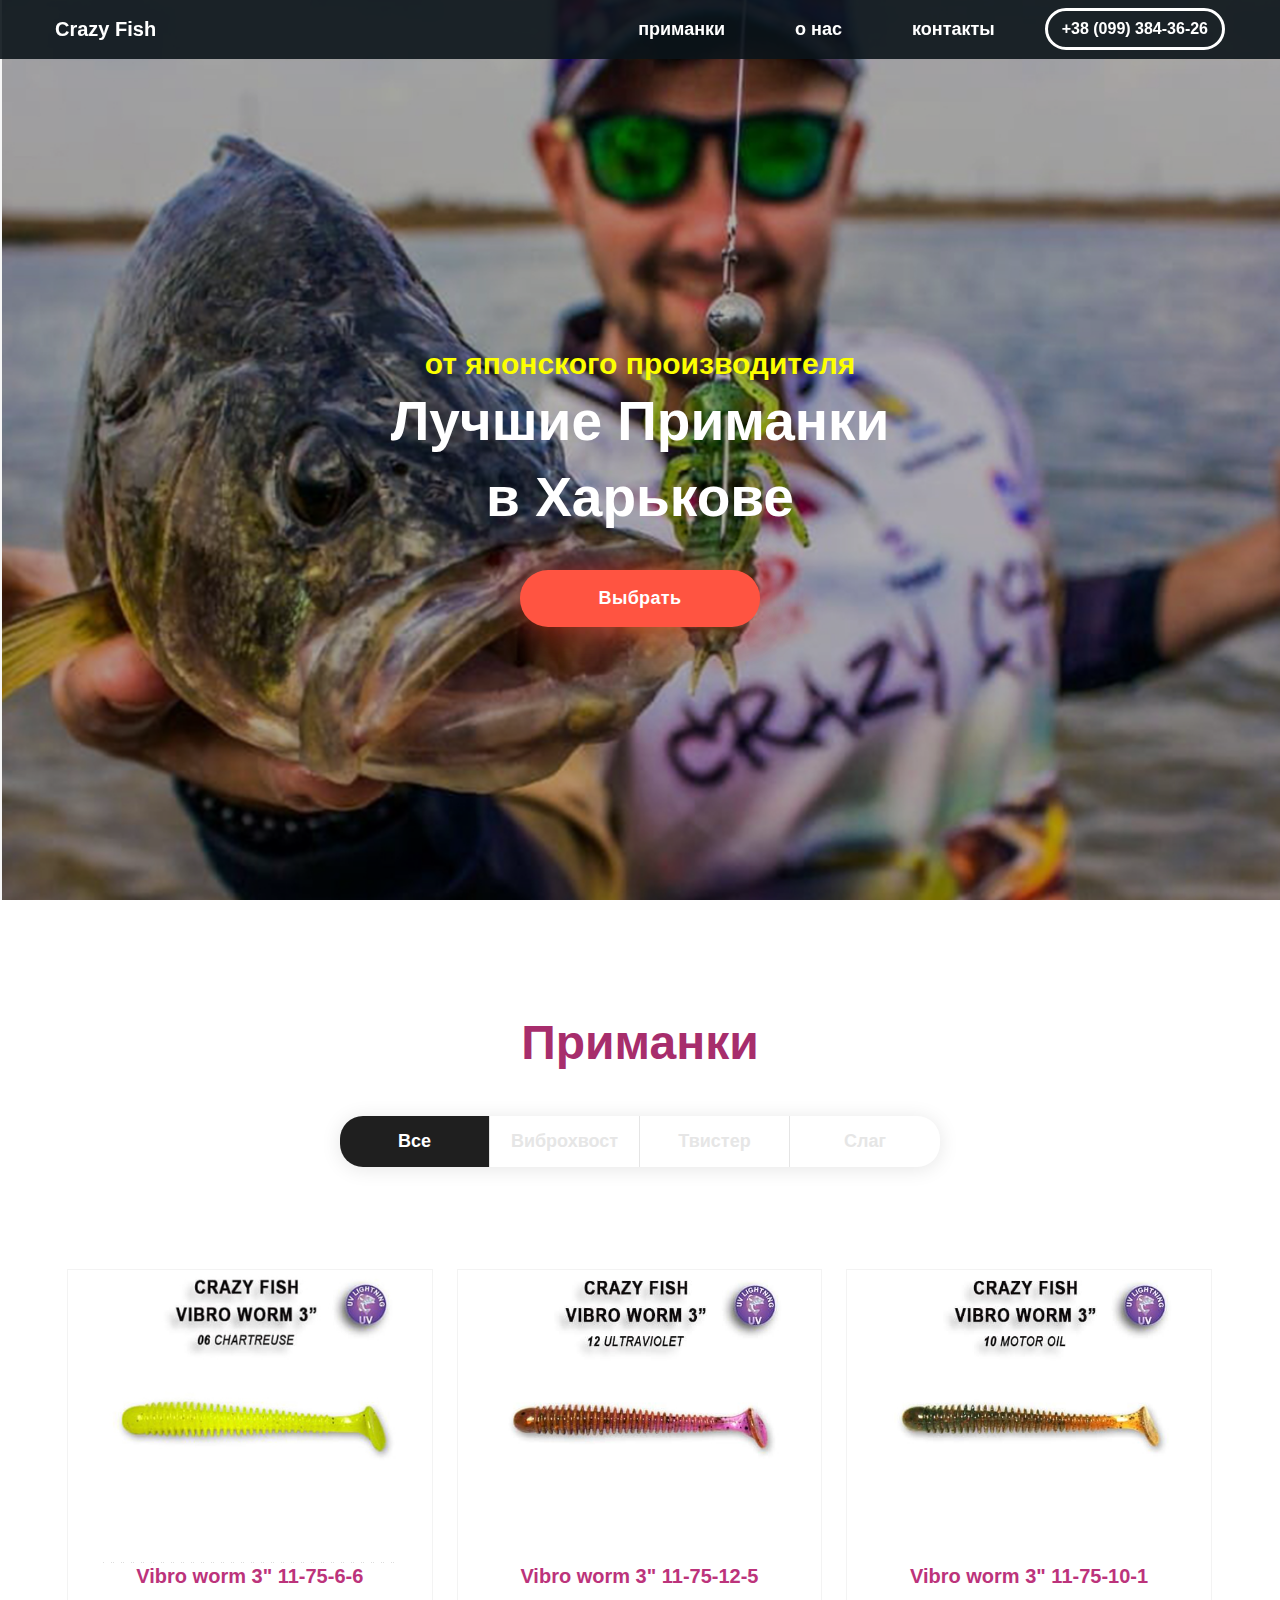
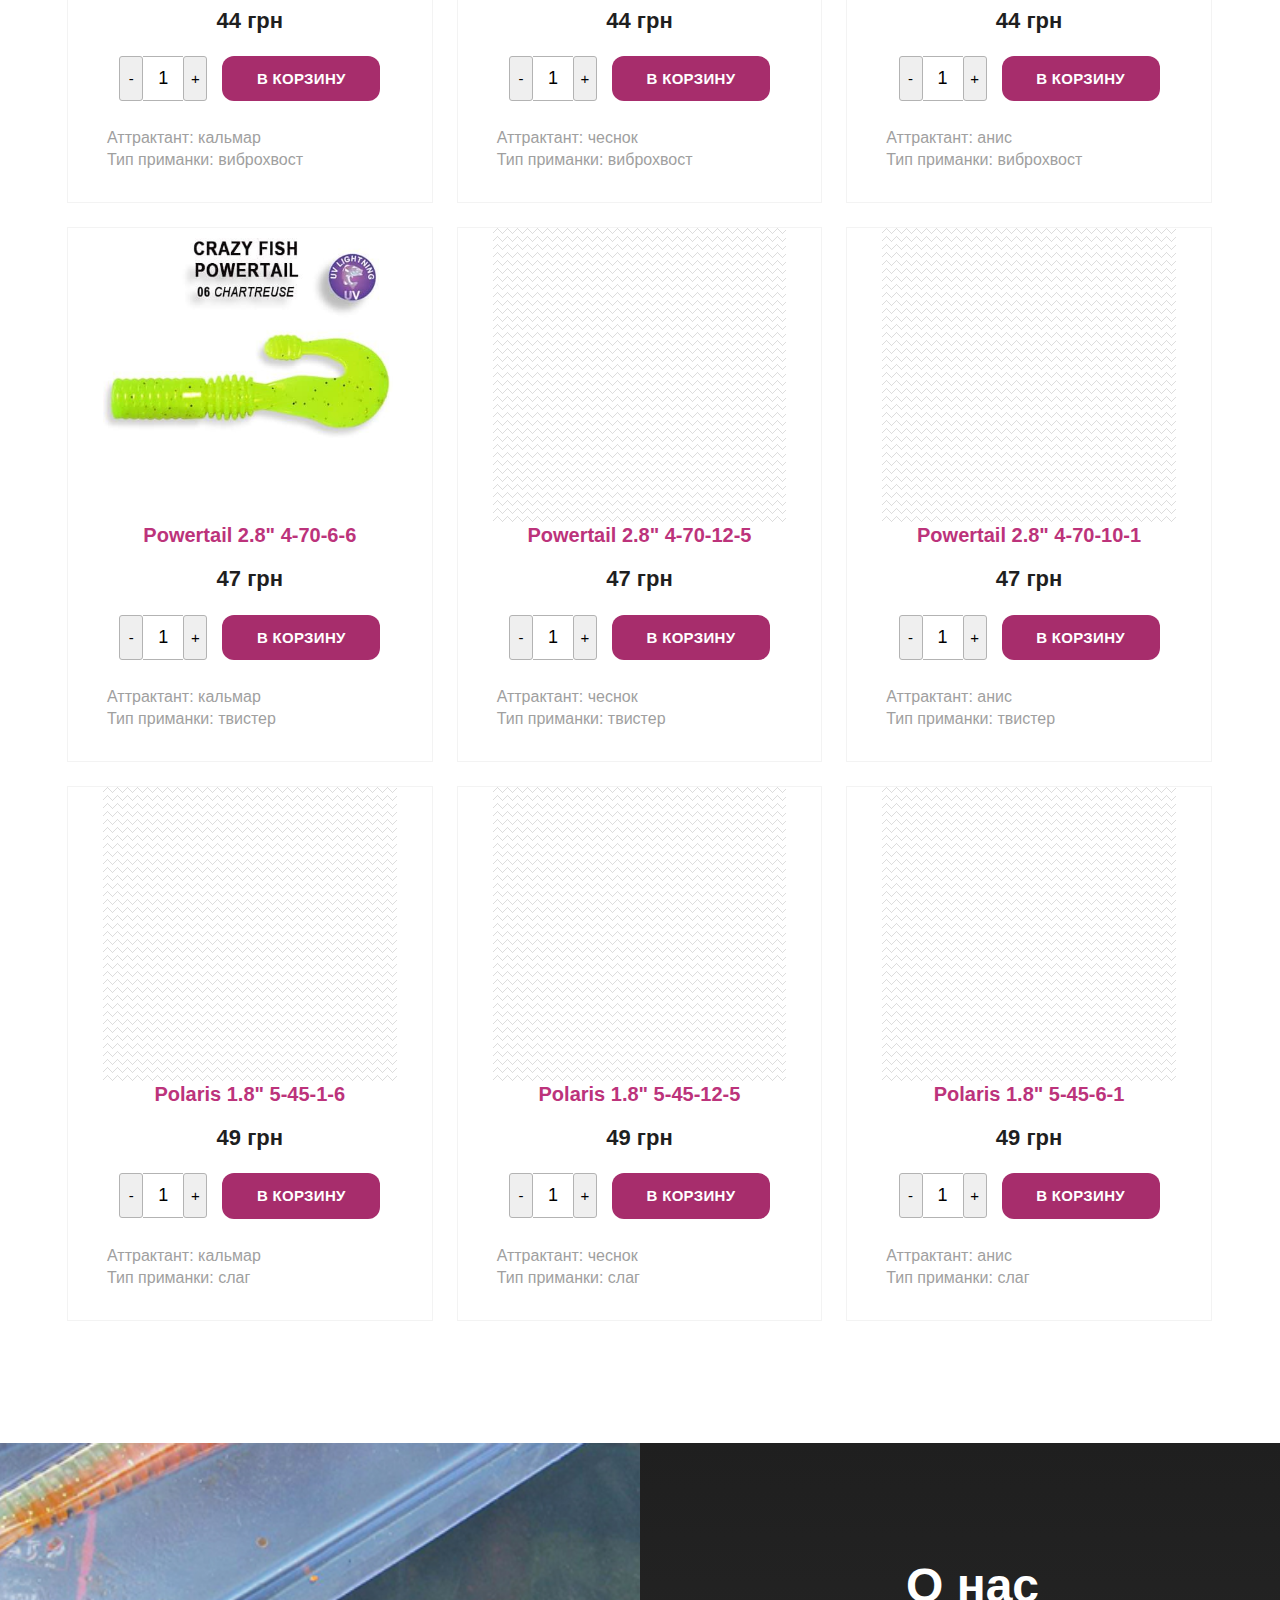
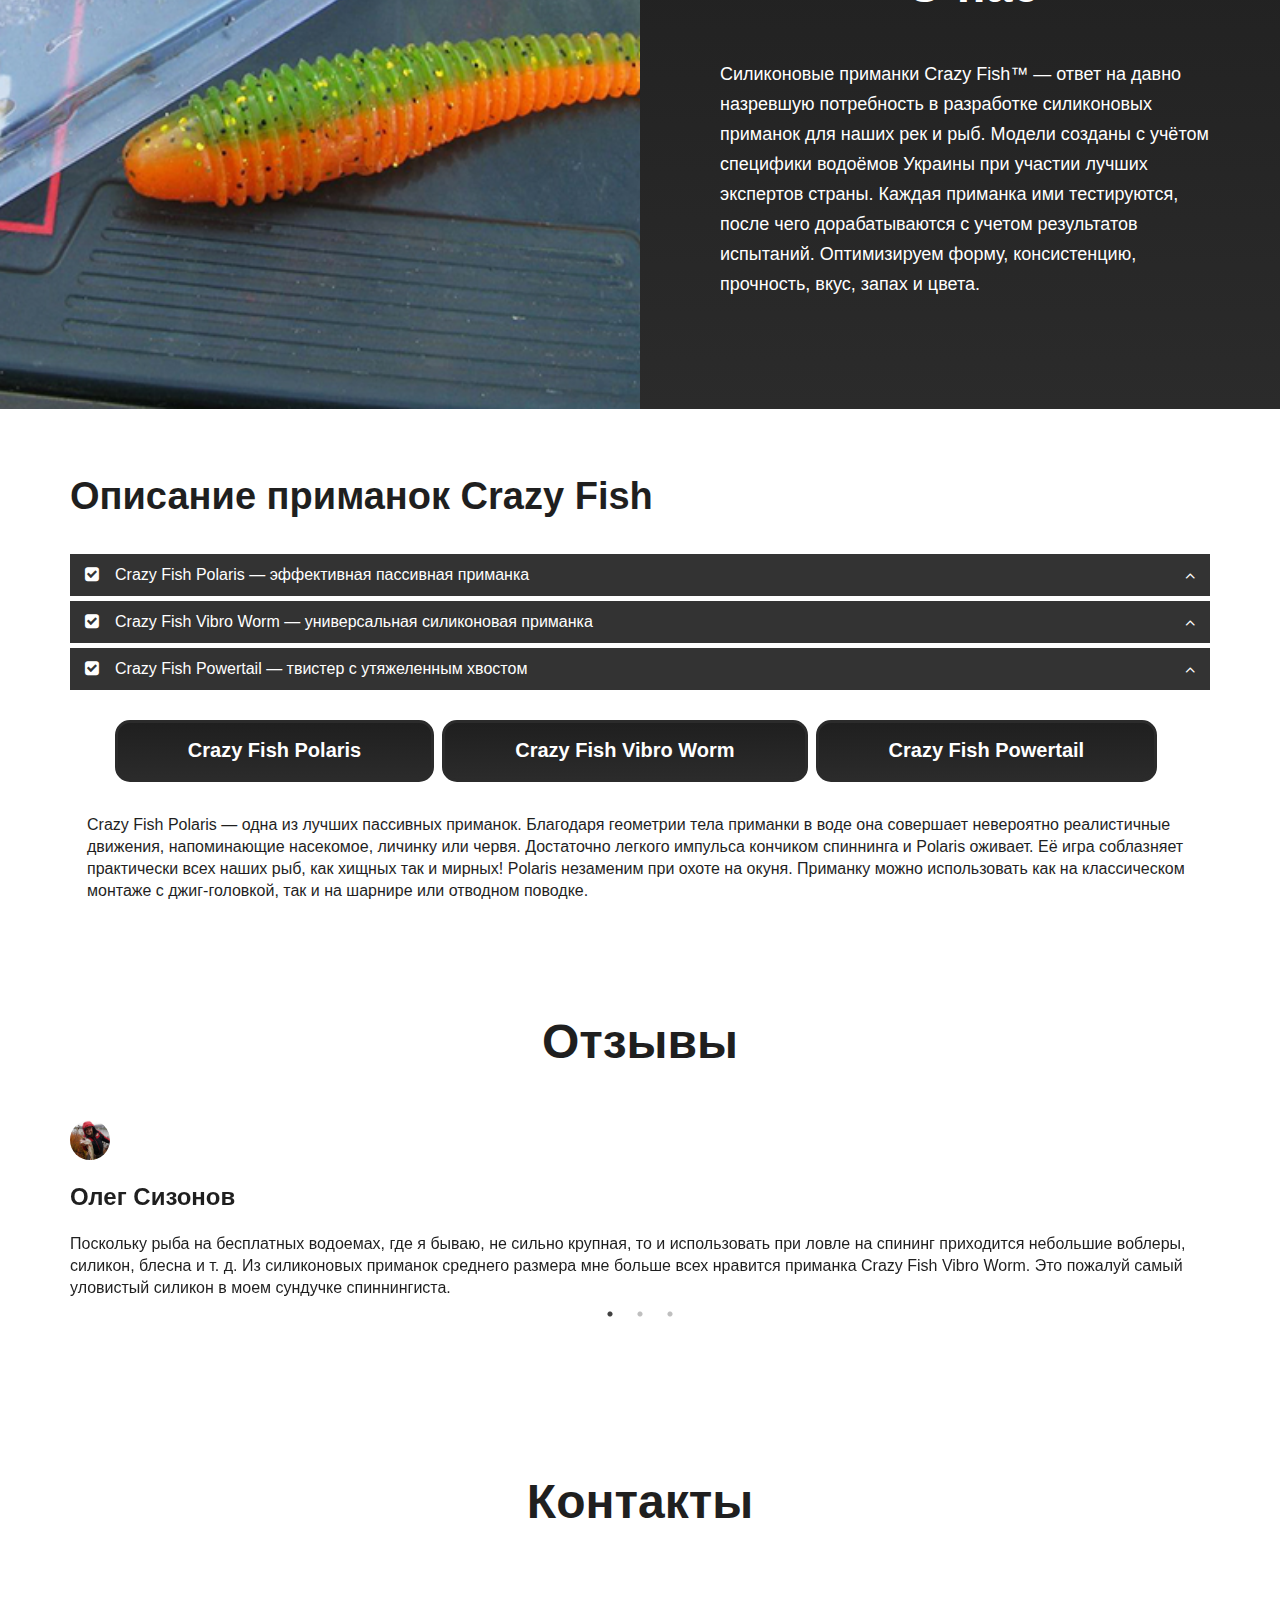
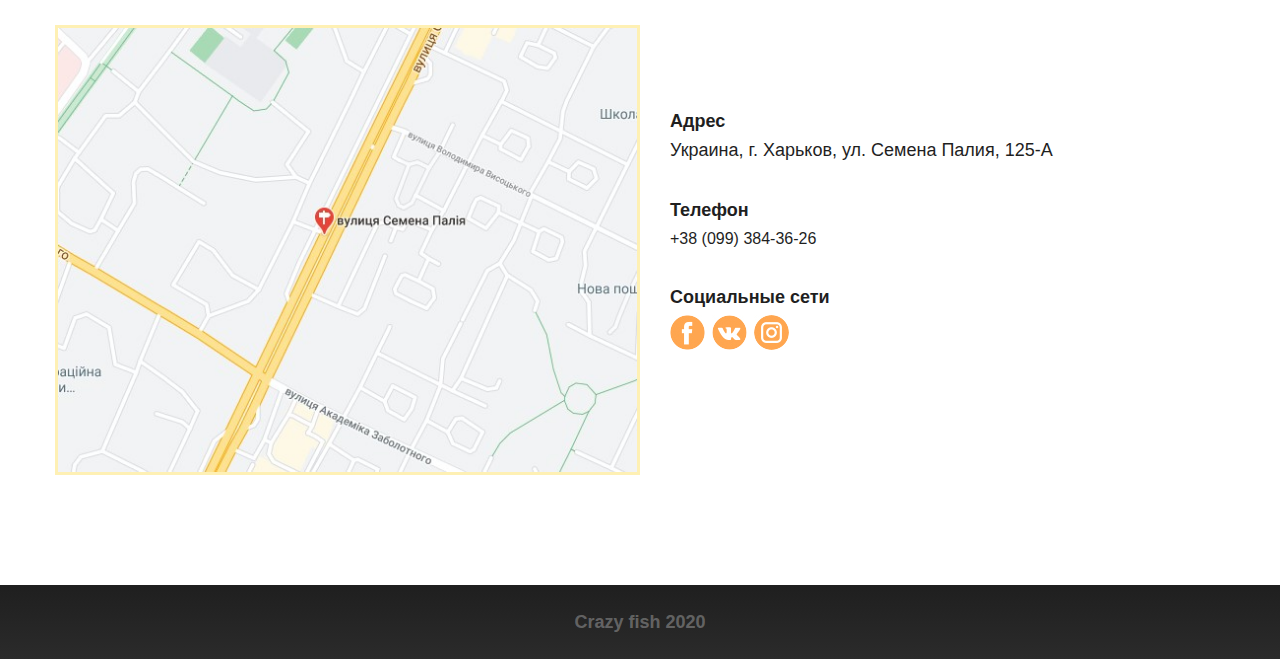
<file: index.html>
<!doctype html>
<html lang="ru">
    <head>
        <meta charset="utf-8">

        <link rel="stylesheet" href="css/main-stulesheet.css" media="print" onload="this.media='all'; this.onload=null;">
        <link rel="stylesheet" href="https://cdnjs.cloudflare.com/ajax/libs/font-awesome/4.7.0/css/font-awesome.min.css" media="print" onload="this.media='all'; this.onload=null;">

        <title>Crazy fish</title>
    </head>
    <body>

    <!-- header-page -->
        <header class="header-page">
            <div class="container header-page_container">
                <div class="header-page_start "><div class="logo">
                    <!-- <img class="logo" src="img/logo_cm.png" width="7%" height="7%" alt="Логотип crazy fish"> -->
                    <span class="header-page_logo">Crazy Fish</span>
                    </div>
                </div>
                <div class="header-page_end">
                    <nav class="header-page_nav">
                        <ul class="header-page_ul">
                            <li class="header-page_li">
                                <a class="header-page_link" href="#" data-scroll-to="section-catalog">
                                    <span class="header-page_text">приманки</span>
                                </a>
                            </li>
                            <li class="header-page_li">
                                <a class="header-page_link" href="#" data-scroll-to="section-about">
                                    <span class="header-page_text" >о нас</span>
                                </a>
                            </li>
                            <li class="header-page_li">
                                <a class="header-page_link" href="#" data-scroll-to="section-contacts">
                                    <span class="header-page_text">контакты</span>
                                </a>
                            </li>
                        </ul>
                    </nav>
                    <div class="phone">
                        <a class="phone_item" href="tel:+380993843626">+38 (099) 384-36-26</a>

                    </div>
                </div>
                
            </div>
        </header>
    <!-- /.header-page -->
        
    <!-- section top -->
    <section class="section-top">
    <div class="container section-top_container">
        <p class="section-top_info">от японского производителя</p>
        <h1 class="section-top_title">Лучшие Приманки <br> в Харькове</h1>
          <div class="section-top_btn"><button class="btn" type="button" data-scroll-to="section-catalog">Выбрать</button>
         </div>
        </div>
        </section>
        <!-- /.section top -->

        <!-- section-catalog -->

        <section class="section section-catalog">
            <div class="container">
                <header class="section_header">
                    <h2 class="section_title section_title--accent">Приманки</h2>
                    <nav class="catalog-nav">
                        <ul class="catalog-nav_wrapper">
                            <li class="catalog-nav_item">
                                <button class="catalog-nav_btn is-active" type="button" data-filter="all">Все</button>
                            </li>
                            <li class="catalog-nav_item">
                                <button class="catalog-nav_btn" type="button" data-filter="vibrotail">Виброхвост</button>
                            </li>
                            <li class="catalog-nav_item">
                                <button class="catalog-nav_btn" type="button" data-filter="twister">Твистер</button>
                            </li>
                            <li class="catalog-nav_item">
                                <button class="catalog-nav_btn" type="button" data-filter="slug">Слаг</button>
                            </li>
                        </ul>
                        <!--<div class="catalog-nav_basket">
                            <button class="btn catalog-nav_btn_basket" type="button" data-popup="popup-order">Корзина</button>
                        </div>
                    -->
                    </nav>
                </header>

                <div class="catalog">
                <div class="catalog_item" data-category="vibrotail">
                    <div class="product catalog_product">

                        <div class="parent">
                            <img class="lazy" rc="data:image/gif;base64,
                            R0lGODlhAQABAIAAAP///wAAACH5BAEAAAEALAAAAAABAAEAAAICTAEAOw==" data-src="img/bait_1.jpg" alt="Vibro worm 3 11-75-6-6" class="product_img">
                    </div>

                        <div class="product_content">
                            <h3 class="product_title">Vibro worm 3" 11-75-6-6</h3>
                            <div class="product_price">
                                <span class="product_price-value">44</span>
                                <span class="product_currency"> грн</span>
                            </div>
                        </div>
                        <footer class="product_footer">
                            <div class="product_number">
                            <button class="product_number_btn" type="button">-</button>
                            <input type="text" name="quantity" value="1" class="bxr-quantity-text">
                            <button class="product_number_btn" type="button">+</button>
                            <div class="product_bottom">
                                <button class="btn product_btn" type="button" data-popup="popup-order">В КОРЗИНУ</button>
                            </div>
                        </div>
                        </footer>
                        <div class="product_info">
                            <p class="product_description"><b>Аттрактант: </b>кальмар</p>
                            <p class="product_description"><b>Тип приманки: </b>виброхвост</p>
                        </div>
                    </div>
                </div>

                <div class="catalog_item" data-category="vibrotail">
                    <div class="product catalog_product">

                        <div class="parent">
                        <img class="lazy" src="data:image/gif;base64,
                        R0lGODlhAQABAIAAAP///wAAACH5BAEAAAEALAAAAAABAAEAAAICTAEAOw==" data-src="img/bait_2.jpg" alt="Vibro worm 3 11-75-12-5" class="product_img">
                        </div>

                        <div class="product_content">
                            <h3 class="product_title">Vibro worm 3" 11-75-12-5</h3>
                            <div class="product_price">
                                <span class="product_price-value">44</span>
                                <span class="product_currency"> грн</span>
                            </div>
                        </div>
                        <footer class="product_footer">
                            <div class="product_number">
                            <button class="product_number_btn" type="button">-</button>
                            <input type="text" name="quantity" value="1" class="bxr-quantity-text">
                            <button class="product_number_btn" type="button">+</button>
                            <div class="product_bottom">
                                <button class="btn product_btn" type="button" data-popup="popup-order">В КОРЗИНУ</button>
                            </div>
                        </div>
                        </footer>
                        <div class="product_info">
                            <p class="product_description"><b>Аттрактант: </b>чеснок</p>
                            <p class="product_description"><b>Тип приманки: </b>виброхвост</p>
                        </div>
                    </div>
                </div>

                <div class="catalog_item" data-category="vibrotail">
                    <div class="product catalog_product">

                        <div class="parent">
                            <img class="lazy" src="data:image/gif;base64,
                            R0lGODlhAQABAIAAAP///wAAACH5BAEAAAEALAAAAAABAAEAAAICTAEAOw==" data-src="img/bait_3.jpg" alt="Vibro worm 3 11-75-10-1" class="product_img">
                    </div>

                        <div class="product_content">
                            <h3 class="product_title">Vibro worm 3" 11-75-10-1</h3>
                            <div class="product_price">
                                <span class="product_price-value">44</span>
                                <span class="product_currency"> грн</span>
                            </div>
                        </div>
                        <footer class="product_footer">
                            <div class="product_number">
                            <button class="product_number_btn" type="button">-</button>
                            <input type="text" name="quantity" value="1" class="bxr-quantity-text">
                            <button class="product_number_btn" type="button">+</button>
                            <div class="product_bottom">
                                <button class="btn product_btn" type="button" data-popup="popup-order">В КОРЗИНУ</button>
                            </div>
                        </div>
                        </footer>
                        <div class="product_info">
                            <p class="product_description"><b>Аттрактант: </b>анис</p>
                            <p class="product_description"><b>Тип приманки: </b>виброхвост</p>
                        </div>
                    </div>
                </div>

                <div class="catalog_item" data-category="twister">
                    <div class="product catalog_product">

                        <div class="parent">
                        <img class="lazy" src="data:image/gif;base64,
                        R0lGODlhAQABAIAAAP///wAAACH5BAEAAAEALAAAAAABAAEAAAICTAEAOw==" data-src="img/bait_4.jpg" alt="Powertail 2.8 4-70-6-6" class="product_img">
                        </div>

                        <div class="product_content">
                            <h3 class="product_title">Powertail 2.8" 4-70-6-6</h3>
                            <div class="product_price">
                                <span class="product_price-value">47</span>
                                <span class="product_currency"> грн</span>
                            </div>
                        </div>
                        <footer class="product_footer">
                            <div class="product_number">
                            <button class="product_number_btn" type="button">-</button>
                            <input type="text" name="quantity" value="1" class="bxr-quantity-text">
                            <button class="product_number_btn" type="button">+</button>
                            <div class="product_bottom">
                                <button class="btn product_btn" type="button" data-popup="popup-order">В КОРЗИНУ</button>
                            </div>
                        </div>
                        </footer>
                        <div class="product_info">
                            <p class="product_description"><b>Аттрактант: </b>кальмар</p>
                            <p class="product_description"><b>Тип приманки: </b>твистер</p>
                        </div>
                    </div>
                </div>

                <div class="catalog_item" data-category="twister">
                    <div class="product catalog_product">

                        <div class="parent">
                        <img class="lazy" src="data:image/gif;base64,
                        R0lGODlhAQABAIAAAP///wAAACH5BAEAAAEALAAAAAABAAEAAAICTAEAOw==" data-src="img/bait_5.jpg" alt="Powertail 2.8 4-70-12-5" class="product_img">
                        </div>

                        <div class="product_content">
                            <h3 class="product_title">Powertail 2.8" 4-70-12-5</h3>
                            <div class="product_price">
                                <span class="product_price-value">47</span>
                                <span class="product_currency"> грн</span>
                            </div>
                        </div>
                        <footer class="product_footer">
                            <div class="product_number">
                            <button class="product_number_btn" type="button">-</button>
                            <input type="text" name="quantity" value="1" class="bxr-quantity-text">
                            <button class="product_number_btn" type="button">+</button>
                            <div class="product_bottom">
                                <button class="btn product_btn" type="button" data-popup="popup-order">В КОРЗИНУ</button>
                            </div>
                        </div>
                        </footer>
                        <div class="product_info">
                            <p class="product_description"><b>Аттрактант: </b>чеснок</p>
                            <p class="product_description"><b>Тип приманки: </b>твистер</p>
                        </div>
                    </div>
                </div>

                <div class="catalog_item" data-category="twister">
                    <div class="product catalog_product">

                        <div class="parent">
                        <img class="lazy" src="data:image/gif;base64,
                        R0lGODlhAQABAIAAAP///wAAACH5BAEAAAEALAAAAAABAAEAAAICTAEAOw==" data-src="img/bait_6.jpg" alt="Powertail 2.8 4-70-10-1" class="product_img">
                        </div>

                        <div class="product_content">
                            <h3 class="product_title">Powertail 2.8" 4-70-10-1</h3>
                            <div class="product_price">
                                <span class="product_price-value">47</span>
                                <span class="product_currency"> грн</span>
                            </div>
                        </div>
                        <footer class="product_footer">
                            <div class="product_number">
                            <button class="product_number_btn" type="button">-</button>
                            <input type="text" name="quantity" value="1" class="bxr-quantity-text">
                            <button class="product_number_btn" type="button">+</button>
                            <div class="product_bottom">
                                <button class="btn product_btn" type="button" data-popup="popup-order">В КОРЗИНУ</button>
                            </div>
                        </div>
                        </footer>
                        <div class="product_info">
                            <p class="product_description"><b>Аттрактант: </b>анис</p>
                            <p class="product_description"><b>Тип приманки: </b>твистер</p>
                        </div>
                    </div>
                </div>

                <div class="catalog_item" data-category="slug">
                    <div class="product catalog_product">

                        <div class="parent">
                        <img class="lazy" src="data:image/gif;base64,
                        R0lGODlhAQABAIAAAP///wAAACH5BAEAAAEALAAAAAABAAEAAAICTAEAOw==" data-src="img/bait_7.jpg" alt="Polaris 1.8 5-45-1-6" class="product_img">
                        </div>

                        <div class="product_content">
                            <h3 class="product_title">Polaris 1.8" 5-45-1-6</h3>
                            <div class="product_price">
                                <span class="product_price-value">49</span>
                                <span class="product_currency"> грн</span>
                            </div>
                        </div>
                        <footer class="product_footer">
                            <div class="product_number">
                            <button class="product_number_btn" type="button">-</button>
                            <input type="text" name="quantity" value="1" class="bxr-quantity-text">
                            <button class="product_number_btn" type="button">+</button>
                            <div class="product_bottom">
                                <button class="btn product_btn" type="button" data-popup="popup-order">В КОРЗИНУ</button>
                            </div>
                        </div>
                        </footer>
                        <div class="product_info">
                            <p class="product_description"><b>Аттрактант: </b>кальмар</p>
                            <p class="product_description"><b>Тип приманки: </b>слаг</p>
                        </div>
                    </div>
                </div>

                <div class="catalog_item" data-category="slug">
                    <div class="product catalog_product">

                        <div class="parent">
                        <img class="lazy" src="data:image/gif;base64,
                        R0lGODlhAQABAIAAAP///wAAACH5BAEAAAEALAAAAAABAAEAAAICTAEAOw==" data-src="img/bait_8.jpg" alt="Polaris 1.8 5-45-12-5" class="product_img">
                        </div>

                        <div class="product_content">
                            <h3 class="product_title">Polaris 1.8" 5-45-12-5</h3>
                            <div class="product_price">
                                <span class="product_price-value">49</span>
                                <span class="product_currency"> грн</span>
                            </div>
                        </div>
                        <footer class="product_footer">
                            <div class="product_number">
                            <button class="product_number_btn" type="button">-</button>
                            <input type="text" name="quantity" value="1" class="bxr-quantity-text">
                            <button class="product_number_btn" type="button">+</button>
                            <div class="product_bottom">
                                <button class="btn product_btn" type="button" data-popup="popup-order">В КОРЗИНУ</button>
                            </div>
                        </div>
                        </footer>
                        <div class="product_info">
                            <p class="product_description"><b>Аттрактант: </b>чеснок</p>
                            <p class="product_description"><b>Тип приманки: </b>слаг</p>
                        </div>
                    </div>
                </div>

                <div class="catalog_item" data-category="slug">
                    <div class="product catalog_product">

                        <div class="parent">
                        <img class="lazy" src="data:image/gif;base64,
                        R0lGODlhAQABAIAAAP///wAAACH5BAEAAAEALAAAAAABAAEAAAICTAEAOw==" data-src="img/bait_9.jpg" alt="Polaris 1.8 5-45-6-1" class="product_img">
                        </div>

                        <div class="product_content">
                            <h3 class="product_title">Polaris 1.8" 5-45-6-1</h3>
                            <div class="product_price">
                                <span class="product_price-value">49</span>
                                <span class="product_currency"> грн</span>
                            </div>
                        </div>
                        <footer class="product_footer">
                            <div class="product_number">
                            <button class="product_number_btn" type="button">-</button>
                            <input type="text" name="quantity" value="1" class="bxr-quantity-text">
                            <button class="product_number_btn" type="button">+</button>
                            <div class="product_bottom">
                                <button class="btn product_btn" type="button" data-popup="popup-order">В КОРЗИНУ</button>
                            </div>
                        </div>
                        </footer>
                        <div class="product_info">
                            <p class="product_description"><b>Аттрактант: </b>анис</p>
                            <p class="product_description"><b>Тип приманки: </b>слаг</p>
                        </div>
                    </div>
                </div>
            </div>
                </div>
            </div>
        </section>
        <!-- /.section-catalog -->

        <!-- section-about -->
        <section class="section section-about">
            <img class="section-about_img" src="img/down_img.jpg" alt="">
            <div class="container section-about_container">
                <div class="section-about_content">
                    <h2 class="section_title section-about_title">О нас</h2>
                    <p class="section-abouts_text">Силиконовые приманки Crazy Fish™ — ответ на давно назревшую
                        потребность в разработке силиконовых приманок для наших рек и рыб.
                        Модели созданы с учётом специфики водоёмов Украины при участии
                        лучших экспертов страны. Каждая приманка ими тестируются, после чего
                        дорабатываются с учетом результатов испытаний. Оптимизируем форму,
                        консистенцию, прочность, вкус, запах и цвета.
                    </p>
                </div>
            </div>
        </section>
        <!-- /.section-about -->

        <!-- accordion start -->

        <div class="accordion">
            <h2 class="accordion-name">Описание приманок Crazy Fish</h2>
            <div class="panel ">
                <div class="panel-heading">
                    <a href="#panel" class="accordion-title"><i class="fa fa-check-square"></i>Crazy Fish Polaris — эффективная пассивная приманка</a>
                </div>
                <div class="panel-collapse">
                    <div class="panel-body">
                        Crazy Fish Polaris — одна из лучших пассивных приманок. Благодаря геометрии тела приманки в воде она совершает невероятно реалистичные движения, напоминающие насекомое, личинку или червя. Достаточно легкого импульса кончиком спиннинга и Polaris оживает. Её игра соблазняет практически всех наших рыб, как хищных так и мирных! Polaris незаменим при охоте на окуня. Приманку можно использовать как на классическом монтаже с джиг-головкой, так и на шарнире или отводном поводке.
                    </div>
                    <div class="filter">
                        <div class="filter-row">
                            <label>Длина:</label>
                            <select>
                                <option>15 мм</option>
                                <option>20 мм</option>
                                <option>40 мм</option>
                            </select>	
                        </div>
                        <div class="filter-row">
                            <label>Аттрактант:</label>
                            <select>
                                <option>чеснок</option>
                                <option>кальмар</option>
                                <option>анис</option>
                            </select>	
                        </div>
                        <div class="filter-row">
                            <label>Материал:</label>
                            <select>
                                <option>силикон</option>
                                <option>плавующий силикон</option>
                            </select>	
                        </div>
                    </div>
                </div>

            <div class="panel">
                <div class="panel-heading">
                    <a href="#panel" class="accordion-title"><i class="fa fa-check-square"></i>Crazy Fish Vibro Worm — универсальная силиконовая приманка</a>
                </div>
                <div class="panel-collapse">
                    <div class="panel-body">
                        Vibro Worm 3" — виброхвост длиной 7.5 см самой популярной среди рыбаков и рыб формы. На него хорошо ловятся окунь, щука и судак. Отличие от младшей модели — большая эффективность по щуке и судака. 3 дюйма отсекают мелкого окуня, увеличивая ваш улов.
                    </div>

                    <div class="filter">
                        <div class="filter-row">
                            <label>Длина:</label>
                            <select>
                                <option>20 мм</option>
                                <option>40 мм</option>
                                <option>60 мм</option>
                                <option>80 мм</option>
                                <option>100 мм</option>
                            </select>	
                        </div>
                        <div class="filter-row">
                            <label>Аттрактант:</label>
                            <select>
                                <option>чеснок</option>
                                <option>кальмар</option>
                                <option>анис</option>
                            </select>	
                        </div>
                        <div class="filter-row">
                            <label>Материал:</label>
                            <select>
                                <option>силикон</option>
                                <option>плавующий силикон</option>
                            </select>	
                        </div>
                    </div>

                </div>
            </div>

            <div class="panel">
                <div class="panel-heading">
                    <a href="#panel" class="accordion-title"><i class="fa fa-check-square"></i>Crazy Fish Powertail — твистер с утяжеленным хвостом</a>
                </div>
                <div class="panel-collapse">
                    <div class="panel-body">
                        С помощью «тяжелого» хвоста способствует увеличению частоты его колебаний, что часто позитивно сказывается на клёве рыбы. Powertail хорошо работает от классики до отводных оснасток. А благодаря высокочастотной игре даёт возможность обловить самые мелкие участки водоёма, проводя приманку над ковром травы на медленной скорости. Насечки на теле создают дополнительные колебания в воде и увеличивают площадь поверхности излучения аттрактанта.
                    </div>

                    <div class="filter">
                        <div class="filter-row">
                            <label>Длина:</label>
                            <select>
                                <option>20 мм</option>
                                <option>40 мм</option>
                                <option>60 мм</option>
                                <option>80 мм</option>
                                <option>100 мм</option>
                            </select>	
                        </div>
                        <div class="filter-row">
                            <label>Аттрактант:</label>
                            <select>
                                <option>чеснок</option>
                                <option>кальмар</option>
                                <option>анис</option>
                            </select>	
                        </div>
                        <div class="filter-row">
                            <label>Материал:</label>
                            <select>
                                <option>силикон</option>
                                <option>плавующий силикон</option>
                            </select>	
                        </div>
                    </div>

                </div>
            </div>
        </div>
    </div>

        <!-- accordion end -->

        <!-- tabs start -->

        <div class="tabs-for-baits container">
            <ul class="tabs_bait">
                <li><a href="#tabs-for-baits" title="Polaris">Crazy Fish Polaris</a></li>
                <li><a href="#tabs-for-baits" title="Vibro_Worm">Crazy Fish Vibro Worm</a></li>
                <li><a href="#tabs-for-baits" title="Powertail">Crazy Fish Powertail</a></li>
            </ul>
        
            <div class="content_bait">
                <div id="Polaris">Crazy Fish Polaris — одна из лучших пассивных приманок. Благодаря геометрии тела приманки в воде она совершает невероятно реалистичные движения, напоминающие насекомое, личинку или червя. Достаточно легкого импульса кончиком спиннинга и Polaris оживает. Её игра соблазняет практически всех наших рыб, как хищных так и мирных! Polaris незаменим при охоте на окуня. Приманку можно использовать как на классическом монтаже с джиг-головкой, так и на шарнире или отводном поводке.</div>
                <div id="Vibro_Worm">Vibro Worm 3" — виброхвост длиной 7.5 см самой популярной среди рыбаков и рыб формы. На него хорошо ловятся окунь, щука и судак. Отличие от младшей модели — большая эффективность по щуке и судака. 3 дюйма отсекают мелкого окуня, увеличивая ваш улов.</div>
                <div id="Powertail">С помощью «тяжелого» хвоста способствует увеличению частоты его колебаний, что часто позитивно сказывается на клёве рыбы. Powertail хорошо работает от классики до отводных оснасток. А благодаря высокочастотной игре даёт возможность обловить самые мелкие участки водоёма, проводя приманку над ковром травы на медленной скорости. Насечки на теле создают дополнительные колебания в воде и увеличивают площадь поверхности излучения аттрактанта.</div>
            </div>
        </div>

        <!-- tabs end-->

        <!-- slider start -->

        <div class="slider">
            <div class="reviews">Отзывы</div>
            <div class="slider_rev">
            <div class="slider_item">
                <div class="photo_fisherman">
                    <img class="img_fishing_man" src="Fishing_man/sizon.jpg" alt="">
                </div>
                <h2 class="name_fisherman">Олег Сизонов</h2>
                <div class="text_fisherman">Поскольку рыба на бесплатных водоемах, где я бываю, не сильно крупная, то и использовать при ловле на спининг приходится небольшие воблеры, силикон, блесна и т. д. Из силиконовых приманок среднего размера мне больше всех нравится приманка Crazy Fish Vibro Worm. Это пожалуй самый уловистый силикон в моем сундучке спиннингиста.
                    </div>
            </div>
            <div class="slider_item">
                <div class="slider_item">
                    <div class="photo_fisherman">
                        <img class="img_fishing_man" src="Fishing_man/maxresdefault.jpg" alt="">
                    </div>
                    <h2 class="name_fisherman">Максим нестерцов</h2>
                    <div class="text_fisherman">Отличная приманка, на днях был на рыбалке под руку в сумке попалась пачка Crazy Fish Vibro Worm цвет машинное масло окунь просто хватал её как бешеная собака. Применял этот силикон в московской оснастке, на классический джиг она тоже подойдёт.
                        </div>
                </div>
            </div>
            <div class="slider_item">
                <div class="slider_item">
                    <div class="photo_fisherman">
                        <img class="img_fishing_man" src="Fishing_man/main_img.jpg" alt="">
                    </div>
                    <h2 class="name_fisherman">Артем Некряч</h2>
                    <div class="text_fisherman">Мне понравилось данная приманка тем что, когда вода чистая, она воде очень Хорошо играет и даёт облик настоящей рыбки. Резина сама хорошая, плохого ни чего не скажу. Возьмите попробуйте, а потом мне напишите как вам эта приманка. Всем рыбакам отличной погоды и настрой на большую рыбу.
                    </div>
                </div>
            </div>
        </div>
        </div>

        <!-- slider end -->

        <!-- section-contacts -->
        <section class="section section-contacts">
            <div class="container section-contacts_container">
                <header class="section_header">
                    <h2 class="section_title section-contacts_title">Контакты</h2>
                </header>
                <div class="contacts">
                    <div class="contacts_start">
                        <div id="img_box" class="contacts_map">
                            <img class="map_img" src="img/map_588-460.jpg"> 
                            </div>
                    </div>
                    <div class="contacts_end">
                        <div class="contacts_item">
                            <h3 class="contacts_title">Адрес</h3>
                            <p class="contacts_text">Украина, г. Харьков, ул. Семена Палия, 125-А</p>
                        </div>
                        <div class="contacts_item">
                            <h3 class="contacts_title">Телефон</h3>
                            <a class="contacts_phone" href="tel:+380993843626">+38 (099) 384-36-26</a>
                        </div>
                        <div class="contacts_item">
                            <h3 class="contacts_title">Социальные сети</h3>
                            <ul class="socials">
                                <li class="socials_item">
                                    <a href="#" class="socials_link" target="_blank">
                                        <img class="socials_icon socials_icon-fb" src="img/fe.jpg" alt="Facebook">
                                    </a>
                                </li>
                                <li class="socials_item">
                                    <a href="#" class="socials_link" target="_blank">
                                        <img class="socials_icon socials_icon-inst" src="img/vk.jpg" alt="Instagram">
                                    </a>
                                </li>
                                <li class="socials_item">
                                    <a href="#" class="socials_link" target="_blank">
                                        <img class="socials_icon socials_icon-vk" src="img/inst.jpg" alt="VK">
                                    </a>
                                </li>
                            </ul>
                        </div>
                    </div>
                </div>
            </div>
        </section>

        <!-- /.section-contacts -->

        <!-- footer-page -->
        <footer class="footer-page">
            <div class="container"></div>
                <div class="footer-page_text">Crazy fish 2020</div>
            </div>
        </footer>
        <!-- /.footer-page -->

        <!-- popup-order -->
        <div class="popup popup-order">
            <div class="popup_wrapper">
                <div class="popup_inner">
                    <div class="popup_content">
                        <button class="btn-close popup_btn-close"></button>
                        <h2 class="page-title popup_title">Заполните форму</h2>
                        <p class="popup_subtitle popup_subtitle-order">Доставка длится 2 - 3 дня.</p>
                        <div class="order">
                            <img class="order_img" src="img/bait_1.jpg">
                            <h3 class="order_title">
                                <span>Vibro worm 3" 11-75-6-6</span>
                                <div class="order_subtitle">
                                <span>44</span> грн
                            </div>
                            </h3>
                            <form class="form" action="#" id="form_">
                                <input type="hidden" name="приманка">
                                <input type="hidden" name="цена">
                                <input class="form_input _req _name" id="form_input-name" type="text" name="имя" placeholder="Имя">
                                <input class="form_input _req _tel" id="form_input-telephon" type="text" name="телефон" placeholder="Телефон">
                                <input class="form_input _req" id="form_input-adres" type="text" name="адрес" placeholder="Адрес">
                                <select class="form_input" name="оплата">
                                    <option value="Оплата наличными">Оплата наличными</option>
                                    <option value="Оплата картой">Оплата картой</option>
                                </select>
                                <button class="btn form_btn" type="submit">Отправить</button>
                            </form>
                        </div>
                    </div>

                </div>

            </div>
        </div>
        <!-- /.popup-order-->

        <!-- popup-thanks -->
        <div class="popup popup-thanks">
            <div class="popup_wrapper">
                <div class="popup_inner">
                    <div class="popup_content">
                        <button class="btn-close popup_btn-close"></button>
                        <h2 class="page-title popup_title">Успешно отправлено</h2>
                        <p class="popup_subtitle">Мы уже начали готовить ваш заказ</p>
                    </div>
                </div>
            </div>
        </div>
        <!-- /.popup-thanks -->

        <!-- popup-error -->
        <div class="popup popup-error">
            <div class="popup_wrapper">
                <div class="popup_inner">
                    <div class="popup_content">
                        <button class="btn-close popup_btn-close"></button>
                        <h2 class="page-title popup_title">Произошла ошибка</h2>
                        <p class="popup_subtitle">Пожалуйста, сделайте заказ по номеру <a class="popup_link" href="+380993843626">+38 (099) 384-36-26</a></p>
                    </div>
                </div>
            </div>
        </div>
        <!-- /.popup-error -->

        <link rel="stylesheet" href="slick/slick.css" media="print" onload="this.media='all'; this.onload=null;">
        <link rel="stylesheet" href="slick/slick-theme.css" media="print" onload="this.media='all'; this.onload=null;">

        <script src="https://code.jquery.com/jquery-3.5.1.min.js" defer></script>
        <script src="slick/slick.min.js" defer></script>
        <script src="JavaScript/project.js" defer></script>
        <script src="JavaScript/jquery-ui.min.js" defer></script>
        <script src="JavaScript/lazyload.min.js"></script>

        <script>
            var lezyLoadInstance = new LazyLoad({
                elements_selector: ".lazy"
            });
        </script>

    </body>
</html>
</file>
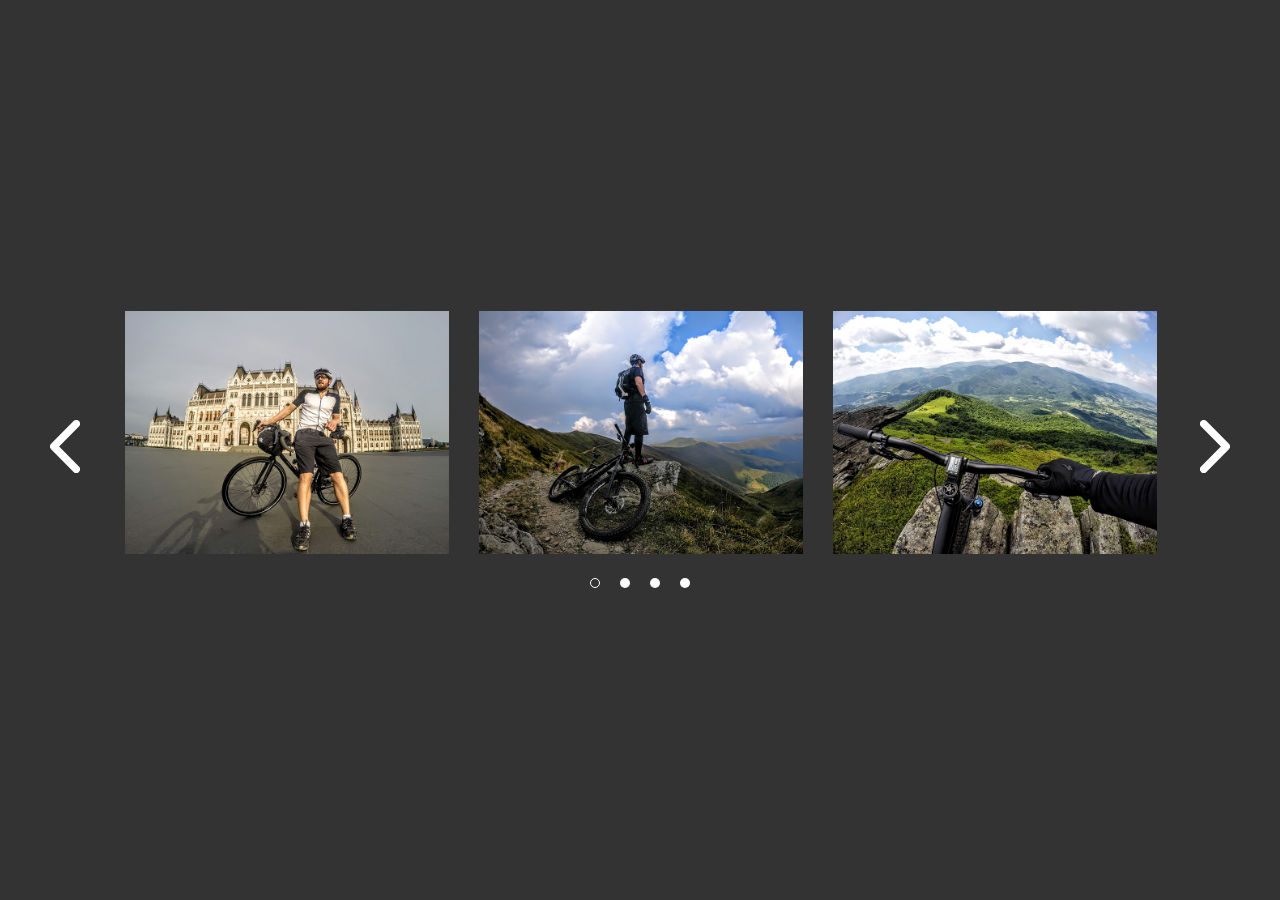
<file: img_slider/slick/index.html>
<!-- Сообщаем браузеру как стоит обрабатывать эту страницу -->
<!DOCTYPE html>
<!-- Оболочка документа, указываем язык содержимого -->
<html lang="ru">
	<!-- Заголовок страницы, контейнер для других важных данных (не отображается) -->
	<head>
		<!-- Заголовок страницы в браузере -->
		<title>Slick слайдер</title>
		<!-- Подключаем CSS -->
		<link rel="stylesheet" href="css/style.css">
		<!-- Кодировка страницы -->
		<meta charset="UTF-8">
		<!-- Адаптив -->
		<meta name="viewport" content="width=device-width">
	</head>
	<!-- Отображаемое тело страницы -->
	<body>
		<!-- Оболочка для демонстрации -->
		<div class="wrapper">
			<!-- Контент -->

			<div class="slider">
				<div class="slider__item filter">
					<img src="img/slides/big/02.jpg" alt="">
				</div>
				<div class="slider__item">
					<img src="img/slides/big/03.jpg" alt="">
				</div>
				<div class="slider__item filter">
					<img src="img/slides/big/04.jpg" alt="">
				</div>
				<div class="slider__item">
					<img src="img/slides/big/05.jpg" alt="">
				</div>
			</div>
			
			<!-- Подключаем jQuery -->
			<script src="https://code.jquery.com/jquery-3.4.1.min.js"></script>
			<!-- Подключаем слайдер Slick -->
			<script src="js/slick.min.js"></script>
			<!-- Подключаем файл скриптов -->
			<script src="js/script.js"></script>
		</div>
	</body>
</html>
</file>
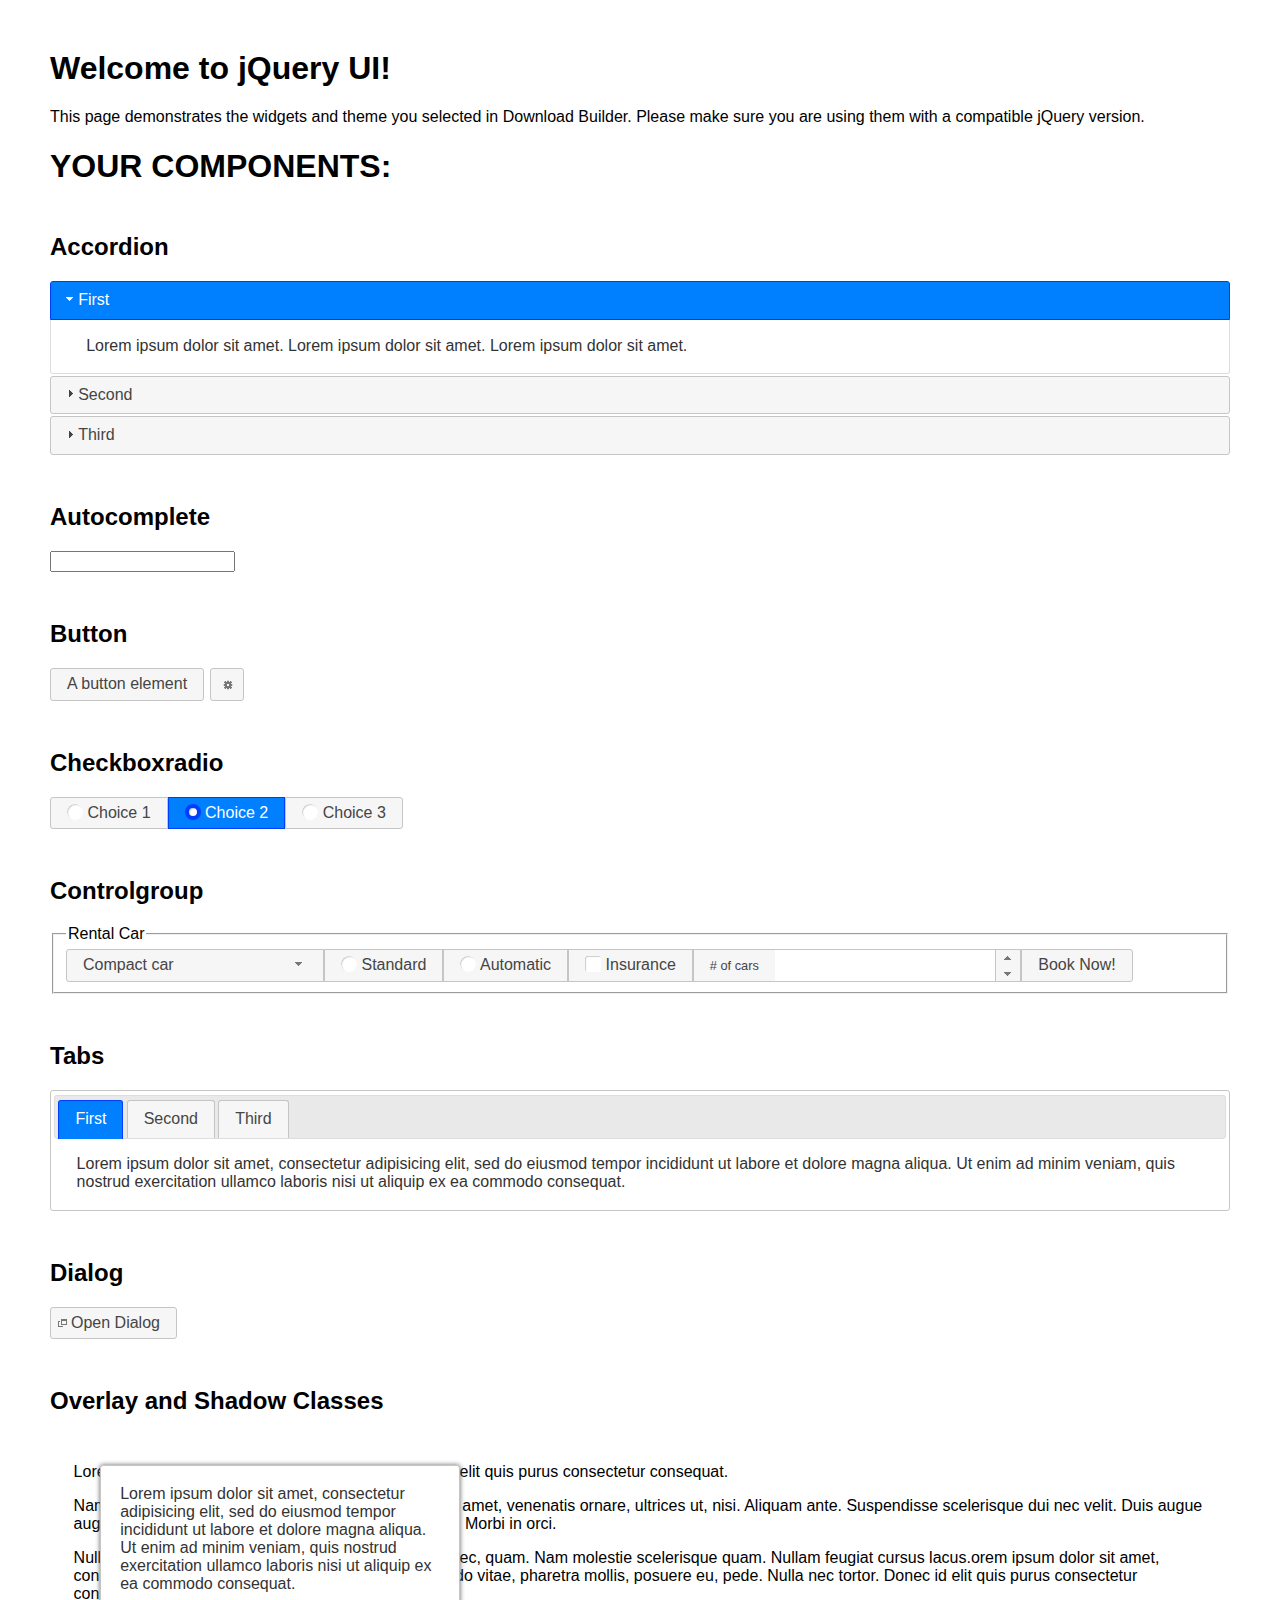
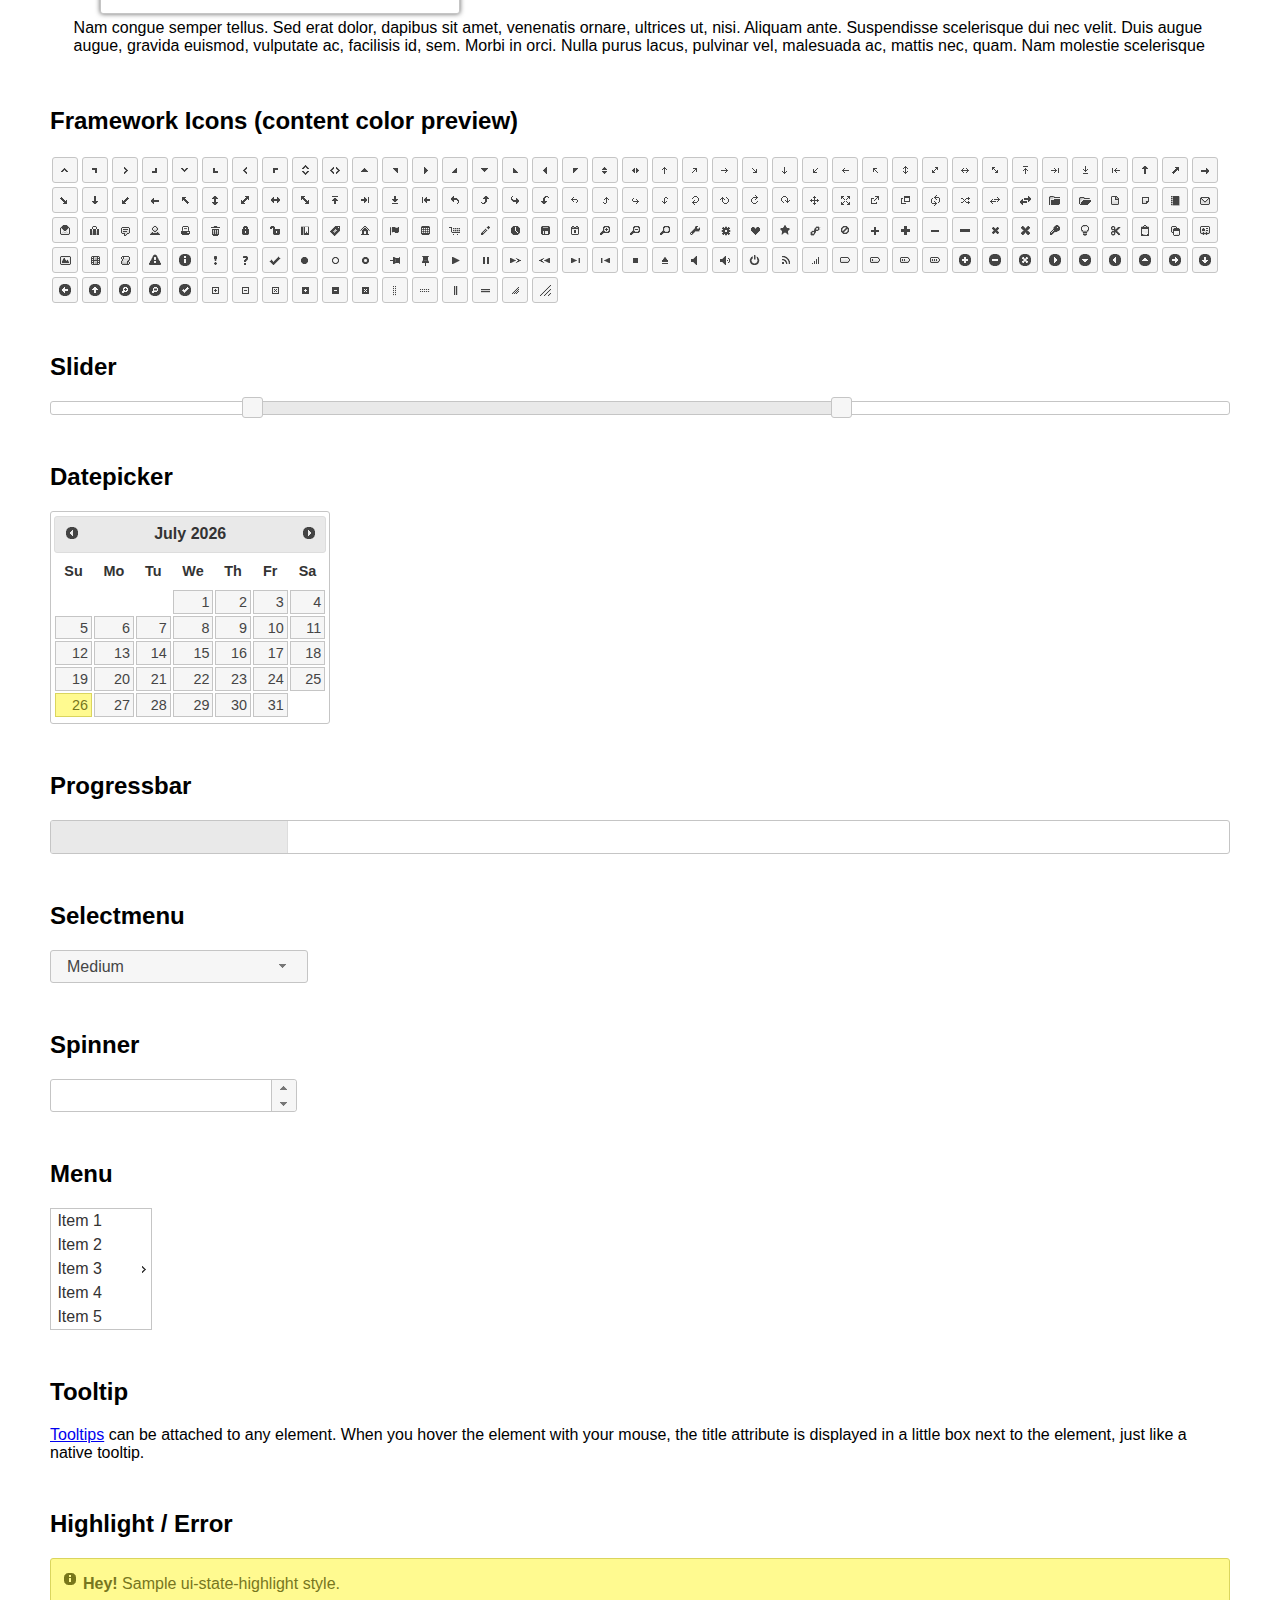
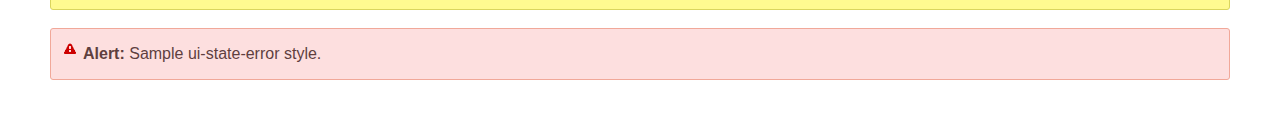
<file: JavaScript/lib/jquery-ui-1.12.1/index.html>
<!doctype html>
<html lang="us">
<head>
	<meta charset="utf-8">
	<title>jQuery UI Example Page</title>
	<link href="jquery-ui.css" rel="stylesheet">
	<style>
	body{
		font-family: "Trebuchet MS", sans-serif;
		margin: 50px;
	}
	.demoHeaders {
		margin-top: 2em;
	}
	#dialog-link {
		padding: .4em 1em .4em 20px;
		text-decoration: none;
		position: relative;
	}
	#dialog-link span.ui-icon {
		margin: 0 5px 0 0;
		position: absolute;
		left: .2em;
		top: 50%;
		margin-top: -8px;
	}
	#icons {
		margin: 0;
		padding: 0;
	}
	#icons li {
		margin: 2px;
		position: relative;
		padding: 4px 0;
		cursor: pointer;
		float: left;
		list-style: none;
	}
	#icons span.ui-icon {
		float: left;
		margin: 0 4px;
	}
	.fakewindowcontain .ui-widget-overlay {
		position: absolute;
	}
	select {
		width: 200px;
	}
	</style>
</head>
<body>

<h1>Welcome to jQuery UI!</h1>

<div class="ui-widget">
	<p>This page demonstrates the widgets and theme you selected in Download Builder. Please make sure you are using them with a compatible jQuery version.</p>
</div>

<h1>YOUR COMPONENTS:</h1>


<!-- Accordion -->
<h2 class="demoHeaders">Accordion</h2>
<div id="accordion">
	<h3>First</h3>
	<div>Lorem ipsum dolor sit amet. Lorem ipsum dolor sit amet. Lorem ipsum dolor sit amet.</div>
	<h3>Second</h3>
	<div>Phasellus mattis tincidunt nibh.</div>
	<h3>Third</h3>
	<div>Nam dui erat, auctor a, dignissim quis.</div>
</div>



<!-- Autocomplete -->
<h2 class="demoHeaders">Autocomplete</h2>
<div>
	<input id="autocomplete" title="type &quot;a&quot;">
</div>



<!-- Button -->
<h2 class="demoHeaders">Button</h2>
<button id="button">A button element</button>
<button id="button-icon">An icon-only button</button>



<!-- Checkboxradio -->
<h2 class="demoHeaders">Checkboxradio</h2>
<form style="margin-top: 1em;">
	<div id="radioset">
		<input type="radio" id="radio1" name="radio"><label for="radio1">Choice 1</label>
		<input type="radio" id="radio2" name="radio" checked="checked"><label for="radio2">Choice 2</label>
		<input type="radio" id="radio3" name="radio"><label for="radio3">Choice 3</label>
	</div>
</form>



<!-- Controlgroup -->
<h2 class="demoHeaders">Controlgroup</h2>
<fieldset>
	<legend>Rental Car</legend>
	<div id="controlgroup">
		<select id="car-type">
			<option>Compact car</option>
			<option>Midsize car</option>
			<option>Full size car</option>
			<option>SUV</option>
			<option>Luxury</option>
			<option>Truck</option>
			<option>Van</option>
		</select>
		<label for="transmission-standard">Standard</label>
		<input type="radio" name="transmission" id="transmission-standard">
		<label for="transmission-automatic">Automatic</label>
		<input type="radio" name="transmission" id="transmission-automatic">
		<label for="insurance">Insurance</label>
		<input type="checkbox" name="insurance" id="insurance">
		<label for="horizontal-spinner" class="ui-controlgroup-label"># of cars</label>
		<input id="horizontal-spinner" class="ui-spinner-input">
		<button>Book Now!</button>
	</div>
</fieldset>



<!-- Tabs -->
<h2 class="demoHeaders">Tabs</h2>
<div id="tabs">
	<ul>
		<li><a href="#tabs-1">First</a></li>
		<li><a href="#tabs-2">Second</a></li>
		<li><a href="#tabs-3">Third</a></li>
	</ul>
	<div id="tabs-1">Lorem ipsum dolor sit amet, consectetur adipisicing elit, sed do eiusmod tempor incididunt ut labore et dolore magna aliqua. Ut enim ad minim veniam, quis nostrud exercitation ullamco laboris nisi ut aliquip ex ea commodo consequat.</div>
	<div id="tabs-2">Phasellus mattis tincidunt nibh. Cras orci urna, blandit id, pretium vel, aliquet ornare, felis. Maecenas scelerisque sem non nisl. Fusce sed lorem in enim dictum bibendum.</div>
	<div id="tabs-3">Nam dui erat, auctor a, dignissim quis, sollicitudin eu, felis. Pellentesque nisi urna, interdum eget, sagittis et, consequat vestibulum, lacus. Mauris porttitor ullamcorper augue.</div>
</div>



<h2 class="demoHeaders">Dialog</h2>
<p>
	<button id="dialog-link" class="ui-button ui-corner-all ui-widget">
		<span class="ui-icon ui-icon-newwin"></span>Open Dialog
	</button>
</p>

<h2 class="demoHeaders">Overlay and Shadow Classes</h2>
<div style="position: relative; width: 96%; height: 200px; padding:1% 2%; overflow:hidden;" class="fakewindowcontain">
	<p>Lorem ipsum dolor sit amet,  Nulla nec tortor. Donec id elit quis purus consectetur consequat. </p><p>Nam congue semper tellus. Sed erat dolor, dapibus sit amet, venenatis ornare, ultrices ut, nisi. Aliquam ante. Suspendisse scelerisque dui nec velit. Duis augue augue, gravida euismod, vulputate ac, facilisis id, sem. Morbi in orci. </p><p>Nulla purus lacus, pulvinar vel, malesuada ac, mattis nec, quam. Nam molestie scelerisque quam. Nullam feugiat cursus lacus.orem ipsum dolor sit amet, consectetur adipiscing elit. Donec libero risus, commodo vitae, pharetra mollis, posuere eu, pede. Nulla nec tortor. Donec id elit quis purus consectetur consequat. </p><p>Nam congue semper tellus. Sed erat dolor, dapibus sit amet, venenatis ornare, ultrices ut, nisi. Aliquam ante. Suspendisse scelerisque dui nec velit. Duis augue augue, gravida euismod, vulputate ac, facilisis id, sem. Morbi in orci. Nulla purus lacus, pulvinar vel, malesuada ac, mattis nec, quam. Nam molestie scelerisque quam. </p><p>Nullam feugiat cursus lacus.orem ipsum dolor sit amet, consectetur adipiscing elit. Donec libero risus, commodo vitae, pharetra mollis, posuere eu, pede. Nulla nec tortor. Donec id elit quis purus consectetur consequat. Nam congue semper tellus. Sed erat dolor, dapibus sit amet, venenatis ornare, ultrices ut, nisi. Aliquam ante. </p><p>Suspendisse scelerisque dui nec velit. Duis augue augue, gravida euismod, vulputate ac, facilisis id, sem. Morbi in orci. Nulla purus lacus, pulvinar vel, malesuada ac, mattis nec, quam. Nam molestie scelerisque quam. Nullam feugiat cursus lacus.orem ipsum dolor sit amet, consectetur adipiscing elit. Donec libero risus, commodo vitae, pharetra mollis, posuere eu, pede. Nulla nec tortor. Donec id elit quis purus consectetur consequat. Nam congue semper tellus. Sed erat dolor, dapibus sit amet, venenatis ornare, ultrices ut, nisi. </p>

	<!-- ui-dialog -->
	<div class="ui-widget-overlay ui-front"></div>
	<div style="position: absolute; width: 320px; left: 50px; top: 30px; padding: 1.2em" class="ui-widget ui-front ui-widget-content ui-corner-all ui-widget-shadow">
		Lorem ipsum dolor sit amet, consectetur adipisicing elit, sed do eiusmod tempor incididunt ut labore et dolore magna aliqua. Ut enim ad minim veniam, quis nostrud exercitation ullamco laboris nisi ut aliquip ex ea commodo consequat.
	</div>

</div>

<!-- ui-dialog -->
<div id="dialog" title="Dialog Title">
	<p>Lorem ipsum dolor sit amet, consectetur adipisicing elit, sed do eiusmod tempor incididunt ut labore et dolore magna aliqua. Ut enim ad minim veniam, quis nostrud exercitation ullamco laboris nisi ut aliquip ex ea commodo consequat.</p>
</div>



<h2 class="demoHeaders">Framework Icons (content color preview)</h2>
<ul id="icons" class="ui-widget ui-helper-clearfix">
	<li class="ui-state-default ui-corner-all" title=".ui-icon-caret-1-n"><span class="ui-icon ui-icon-caret-1-n"></span></li>
	<li class="ui-state-default ui-corner-all" title=".ui-icon-caret-1-ne"><span class="ui-icon ui-icon-caret-1-ne"></span></li>
	<li class="ui-state-default ui-corner-all" title=".ui-icon-caret-1-e"><span class="ui-icon ui-icon-caret-1-e"></span></li>
	<li class="ui-state-default ui-corner-all" title=".ui-icon-caret-1-se"><span class="ui-icon ui-icon-caret-1-se"></span></li>
	<li class="ui-state-default ui-corner-all" title=".ui-icon-caret-1-s"><span class="ui-icon ui-icon-caret-1-s"></span></li>
	<li class="ui-state-default ui-corner-all" title=".ui-icon-caret-1-sw"><span class="ui-icon ui-icon-caret-1-sw"></span></li>
	<li class="ui-state-default ui-corner-all" title=".ui-icon-caret-1-w"><span class="ui-icon ui-icon-caret-1-w"></span></li>
	<li class="ui-state-default ui-corner-all" title=".ui-icon-caret-1-nw"><span class="ui-icon ui-icon-caret-1-nw"></span></li>
	<li class="ui-state-default ui-corner-all" title=".ui-icon-caret-2-n-s"><span class="ui-icon ui-icon-caret-2-n-s"></span></li>
	<li class="ui-state-default ui-corner-all" title=".ui-icon-caret-2-e-w"><span class="ui-icon ui-icon-caret-2-e-w"></span></li>
	<li class="ui-state-default ui-corner-all" title=".ui-icon-triangle-1-n"><span class="ui-icon ui-icon-triangle-1-n"></span></li>
	<li class="ui-state-default ui-corner-all" title=".ui-icon-triangle-1-ne"><span class="ui-icon ui-icon-triangle-1-ne"></span></li>
	<li class="ui-state-default ui-corner-all" title=".ui-icon-triangle-1-e"><span class="ui-icon ui-icon-triangle-1-e"></span></li>
	<li class="ui-state-default ui-corner-all" title=".ui-icon-triangle-1-se"><span class="ui-icon ui-icon-triangle-1-se"></span></li>
	<li class="ui-state-default ui-corner-all" title=".ui-icon-triangle-1-s"><span class="ui-icon ui-icon-triangle-1-s"></span></li>
	<li class="ui-state-default ui-corner-all" title=".ui-icon-triangle-1-sw"><span class="ui-icon ui-icon-triangle-1-sw"></span></li>
	<li class="ui-state-default ui-corner-all" title=".ui-icon-triangle-1-w"><span class="ui-icon ui-icon-triangle-1-w"></span></li>
	<li class="ui-state-default ui-corner-all" title=".ui-icon-triangle-1-nw"><span class="ui-icon ui-icon-triangle-1-nw"></span></li>
	<li class="ui-state-default ui-corner-all" title=".ui-icon-triangle-2-n-s"><span class="ui-icon ui-icon-triangle-2-n-s"></span></li>
	<li class="ui-state-default ui-corner-all" title=".ui-icon-triangle-2-e-w"><span class="ui-icon ui-icon-triangle-2-e-w"></span></li>
	<li class="ui-state-default ui-corner-all" title=".ui-icon-arrow-1-n"><span class="ui-icon ui-icon-arrow-1-n"></span></li>
	<li class="ui-state-default ui-corner-all" title=".ui-icon-arrow-1-ne"><span class="ui-icon ui-icon-arrow-1-ne"></span></li>
	<li class="ui-state-default ui-corner-all" title=".ui-icon-arrow-1-e"><span class="ui-icon ui-icon-arrow-1-e"></span></li>
	<li class="ui-state-default ui-corner-all" title=".ui-icon-arrow-1-se"><span class="ui-icon ui-icon-arrow-1-se"></span></li>
	<li class="ui-state-default ui-corner-all" title=".ui-icon-arrow-1-s"><span class="ui-icon ui-icon-arrow-1-s"></span></li>
	<li class="ui-state-default ui-corner-all" title=".ui-icon-arrow-1-sw"><span class="ui-icon ui-icon-arrow-1-sw"></span></li>
	<li class="ui-state-default ui-corner-all" title=".ui-icon-arrow-1-w"><span class="ui-icon ui-icon-arrow-1-w"></span></li>
	<li class="ui-state-default ui-corner-all" title=".ui-icon-arrow-1-nw"><span class="ui-icon ui-icon-arrow-1-nw"></span></li>
	<li class="ui-state-default ui-corner-all" title=".ui-icon-arrow-2-n-s"><span class="ui-icon ui-icon-arrow-2-n-s"></span></li>
	<li class="ui-state-default ui-corner-all" title=".ui-icon-arrow-2-ne-sw"><span class="ui-icon ui-icon-arrow-2-ne-sw"></span></li>
	<li class="ui-state-default ui-corner-all" title=".ui-icon-arrow-2-e-w"><span class="ui-icon ui-icon-arrow-2-e-w"></span></li>
	<li class="ui-state-default ui-corner-all" title=".ui-icon-arrow-2-se-nw"><span class="ui-icon ui-icon-arrow-2-se-nw"></span></li>
	<li class="ui-state-default ui-corner-all" title=".ui-icon-arrowstop-1-n"><span class="ui-icon ui-icon-arrowstop-1-n"></span></li>
	<li class="ui-state-default ui-corner-all" title=".ui-icon-arrowstop-1-e"><span class="ui-icon ui-icon-arrowstop-1-e"></span></li>
	<li class="ui-state-default ui-corner-all" title=".ui-icon-arrowstop-1-s"><span class="ui-icon ui-icon-arrowstop-1-s"></span></li>
	<li class="ui-state-default ui-corner-all" title=".ui-icon-arrowstop-1-w"><span class="ui-icon ui-icon-arrowstop-1-w"></span></li>
	<li class="ui-state-default ui-corner-all" title=".ui-icon-arrowthick-1-n"><span class="ui-icon ui-icon-arrowthick-1-n"></span></li>
	<li class="ui-state-default ui-corner-all" title=".ui-icon-arrowthick-1-ne"><span class="ui-icon ui-icon-arrowthick-1-ne"></span></li>
	<li class="ui-state-default ui-corner-all" title=".ui-icon-arrowthick-1-e"><span class="ui-icon ui-icon-arrowthick-1-e"></span></li>
	<li class="ui-state-default ui-corner-all" title=".ui-icon-arrowthick-1-se"><span class="ui-icon ui-icon-arrowthick-1-se"></span></li>
	<li class="ui-state-default ui-corner-all" title=".ui-icon-arrowthick-1-s"><span class="ui-icon ui-icon-arrowthick-1-s"></span></li>
	<li class="ui-state-default ui-corner-all" title=".ui-icon-arrowthick-1-sw"><span class="ui-icon ui-icon-arrowthick-1-sw"></span></li>
	<li class="ui-state-default ui-corner-all" title=".ui-icon-arrowthick-1-w"><span class="ui-icon ui-icon-arrowthick-1-w"></span></li>
	<li class="ui-state-default ui-corner-all" title=".ui-icon-arrowthick-1-nw"><span class="ui-icon ui-icon-arrowthick-1-nw"></span></li>
	<li class="ui-state-default ui-corner-all" title=".ui-icon-arrowthick-2-n-s"><span class="ui-icon ui-icon-arrowthick-2-n-s"></span></li>
	<li class="ui-state-default ui-corner-all" title=".ui-icon-arrowthick-2-ne-sw"><span class="ui-icon ui-icon-arrowthick-2-ne-sw"></span></li>
	<li class="ui-state-default ui-corner-all" title=".ui-icon-arrowthick-2-e-w"><span class="ui-icon ui-icon-arrowthick-2-e-w"></span></li>
	<li class="ui-state-default ui-corner-all" title=".ui-icon-arrowthick-2-se-nw"><span class="ui-icon ui-icon-arrowthick-2-se-nw"></span></li>
	<li class="ui-state-default ui-corner-all" title=".ui-icon-arrowthickstop-1-n"><span class="ui-icon ui-icon-arrowthickstop-1-n"></span></li>
	<li class="ui-state-default ui-corner-all" title=".ui-icon-arrowthickstop-1-e"><span class="ui-icon ui-icon-arrowthickstop-1-e"></span></li>
	<li class="ui-state-default ui-corner-all" title=".ui-icon-arrowthickstop-1-s"><span class="ui-icon ui-icon-arrowthickstop-1-s"></span></li>
	<li class="ui-state-default ui-corner-all" title=".ui-icon-arrowthickstop-1-w"><span class="ui-icon ui-icon-arrowthickstop-1-w"></span></li>
	<li class="ui-state-default ui-corner-all" title=".ui-icon-arrowreturnthick-1-w"><span class="ui-icon ui-icon-arrowreturnthick-1-w"></span></li>
	<li class="ui-state-default ui-corner-all" title=".ui-icon-arrowreturnthick-1-n"><span class="ui-icon ui-icon-arrowreturnthick-1-n"></span></li>
	<li class="ui-state-default ui-corner-all" title=".ui-icon-arrowreturnthick-1-e"><span class="ui-icon ui-icon-arrowreturnthick-1-e"></span></li>
	<li class="ui-state-default ui-corner-all" title=".ui-icon-arrowreturnthick-1-s"><span class="ui-icon ui-icon-arrowreturnthick-1-s"></span></li>
	<li class="ui-state-default ui-corner-all" title=".ui-icon-arrowreturn-1-w"><span class="ui-icon ui-icon-arrowreturn-1-w"></span></li>
	<li class="ui-state-default ui-corner-all" title=".ui-icon-arrowreturn-1-n"><span class="ui-icon ui-icon-arrowreturn-1-n"></span></li>
	<li class="ui-state-default ui-corner-all" title=".ui-icon-arrowreturn-1-e"><span class="ui-icon ui-icon-arrowreturn-1-e"></span></li>
	<li class="ui-state-default ui-corner-all" title=".ui-icon-arrowreturn-1-s"><span class="ui-icon ui-icon-arrowreturn-1-s"></span></li>
	<li class="ui-state-default ui-corner-all" title=".ui-icon-arrowrefresh-1-w"><span class="ui-icon ui-icon-arrowrefresh-1-w"></span></li>
	<li class="ui-state-default ui-corner-all" title=".ui-icon-arrowrefresh-1-n"><span class="ui-icon ui-icon-arrowrefresh-1-n"></span></li>
	<li class="ui-state-default ui-corner-all" title=".ui-icon-arrowrefresh-1-e"><span class="ui-icon ui-icon-arrowrefresh-1-e"></span></li>
	<li class="ui-state-default ui-corner-all" title=".ui-icon-arrowrefresh-1-s"><span class="ui-icon ui-icon-arrowrefresh-1-s"></span></li>
	<li class="ui-state-default ui-corner-all" title=".ui-icon-arrow-4"><span class="ui-icon ui-icon-arrow-4"></span></li>
	<li class="ui-state-default ui-corner-all" title=".ui-icon-arrow-4-diag"><span class="ui-icon ui-icon-arrow-4-diag"></span></li>
	<li class="ui-state-default ui-corner-all" title=".ui-icon-extlink"><span class="ui-icon ui-icon-extlink"></span></li>
	<li class="ui-state-default ui-corner-all" title=".ui-icon-newwin"><span class="ui-icon ui-icon-newwin"></span></li>
	<li class="ui-state-default ui-corner-all" title=".ui-icon-refresh"><span class="ui-icon ui-icon-refresh"></span></li>
	<li class="ui-state-default ui-corner-all" title=".ui-icon-shuffle"><span class="ui-icon ui-icon-shuffle"></span></li>
	<li class="ui-state-default ui-corner-all" title=".ui-icon-transfer-e-w"><span class="ui-icon ui-icon-transfer-e-w"></span></li>
	<li class="ui-state-default ui-corner-all" title=".ui-icon-transferthick-e-w"><span class="ui-icon ui-icon-transferthick-e-w"></span></li>
	<li class="ui-state-default ui-corner-all" title=".ui-icon-folder-collapsed"><span class="ui-icon ui-icon-folder-collapsed"></span></li>
	<li class="ui-state-default ui-corner-all" title=".ui-icon-folder-open"><span class="ui-icon ui-icon-folder-open"></span></li>
	<li class="ui-state-default ui-corner-all" title=".ui-icon-document"><span class="ui-icon ui-icon-document"></span></li>
	<li class="ui-state-default ui-corner-all" title=".ui-icon-document-b"><span class="ui-icon ui-icon-document-b"></span></li>
	<li class="ui-state-default ui-corner-all" title=".ui-icon-note"><span class="ui-icon ui-icon-note"></span></li>
	<li class="ui-state-default ui-corner-all" title=".ui-icon-mail-closed"><span class="ui-icon ui-icon-mail-closed"></span></li>
	<li class="ui-state-default ui-corner-all" title=".ui-icon-mail-open"><span class="ui-icon ui-icon-mail-open"></span></li>
	<li class="ui-state-default ui-corner-all" title=".ui-icon-suitcase"><span class="ui-icon ui-icon-suitcase"></span></li>
	<li class="ui-state-default ui-corner-all" title=".ui-icon-comment"><span class="ui-icon ui-icon-comment"></span></li>
	<li class="ui-state-default ui-corner-all" title=".ui-icon-person"><span class="ui-icon ui-icon-person"></span></li>
	<li class="ui-state-default ui-corner-all" title=".ui-icon-print"><span class="ui-icon ui-icon-print"></span></li>
	<li class="ui-state-default ui-corner-all" title=".ui-icon-trash"><span class="ui-icon ui-icon-trash"></span></li>
	<li class="ui-state-default ui-corner-all" title=".ui-icon-locked"><span class="ui-icon ui-icon-locked"></span></li>
	<li class="ui-state-default ui-corner-all" title=".ui-icon-unlocked"><span class="ui-icon ui-icon-unlocked"></span></li>
	<li class="ui-state-default ui-corner-all" title=".ui-icon-bookmark"><span class="ui-icon ui-icon-bookmark"></span></li>
	<li class="ui-state-default ui-corner-all" title=".ui-icon-tag"><span class="ui-icon ui-icon-tag"></span></li>
	<li class="ui-state-default ui-corner-all" title=".ui-icon-home"><span class="ui-icon ui-icon-home"></span></li>
	<li class="ui-state-default ui-corner-all" title=".ui-icon-flag"><span class="ui-icon ui-icon-flag"></span></li>
	<li class="ui-state-default ui-corner-all" title=".ui-icon-calculator"><span class="ui-icon ui-icon-calculator"></span></li>
	<li class="ui-state-default ui-corner-all" title=".ui-icon-cart"><span class="ui-icon ui-icon-cart"></span></li>
	<li class="ui-state-default ui-corner-all" title=".ui-icon-pencil"><span class="ui-icon ui-icon-pencil"></span></li>
	<li class="ui-state-default ui-corner-all" title=".ui-icon-clock"><span class="ui-icon ui-icon-clock"></span></li>
	<li class="ui-state-default ui-corner-all" title=".ui-icon-disk"><span class="ui-icon ui-icon-disk"></span></li>
	<li class="ui-state-default ui-corner-all" title=".ui-icon-calendar"><span class="ui-icon ui-icon-calendar"></span></li>
	<li class="ui-state-default ui-corner-all" title=".ui-icon-zoomin"><span class="ui-icon ui-icon-zoomin"></span></li>
	<li class="ui-state-default ui-corner-all" title=".ui-icon-zoomout"><span class="ui-icon ui-icon-zoomout"></span></li>
	<li class="ui-state-default ui-corner-all" title=".ui-icon-search"><span class="ui-icon ui-icon-search"></span></li>
	<li class="ui-state-default ui-corner-all" title=".ui-icon-wrench"><span class="ui-icon ui-icon-wrench"></span></li>
	<li class="ui-state-default ui-corner-all" title=".ui-icon-gear"><span class="ui-icon ui-icon-gear"></span></li>
	<li class="ui-state-default ui-corner-all" title=".ui-icon-heart"><span class="ui-icon ui-icon-heart"></span></li>
	<li class="ui-state-default ui-corner-all" title=".ui-icon-star"><span class="ui-icon ui-icon-star"></span></li>
	<li class="ui-state-default ui-corner-all" title=".ui-icon-link"><span class="ui-icon ui-icon-link"></span></li>
	<li class="ui-state-default ui-corner-all" title=".ui-icon-cancel"><span class="ui-icon ui-icon-cancel"></span></li>
	<li class="ui-state-default ui-corner-all" title=".ui-icon-plus"><span class="ui-icon ui-icon-plus"></span></li>
	<li class="ui-state-default ui-corner-all" title=".ui-icon-plusthick"><span class="ui-icon ui-icon-plusthick"></span></li>
	<li class="ui-state-default ui-corner-all" title=".ui-icon-minus"><span class="ui-icon ui-icon-minus"></span></li>
	<li class="ui-state-default ui-corner-all" title=".ui-icon-minusthick"><span class="ui-icon ui-icon-minusthick"></span></li>
	<li class="ui-state-default ui-corner-all" title=".ui-icon-close"><span class="ui-icon ui-icon-close"></span></li>
	<li class="ui-state-default ui-corner-all" title=".ui-icon-closethick"><span class="ui-icon ui-icon-closethick"></span></li>
	<li class="ui-state-default ui-corner-all" title=".ui-icon-key"><span class="ui-icon ui-icon-key"></span></li>
	<li class="ui-state-default ui-corner-all" title=".ui-icon-lightbulb"><span class="ui-icon ui-icon-lightbulb"></span></li>
	<li class="ui-state-default ui-corner-all" title=".ui-icon-scissors"><span class="ui-icon ui-icon-scissors"></span></li>
	<li class="ui-state-default ui-corner-all" title=".ui-icon-clipboard"><span class="ui-icon ui-icon-clipboard"></span></li>
	<li class="ui-state-default ui-corner-all" title=".ui-icon-copy"><span class="ui-icon ui-icon-copy"></span></li>
	<li class="ui-state-default ui-corner-all" title=".ui-icon-contact"><span class="ui-icon ui-icon-contact"></span></li>
	<li class="ui-state-default ui-corner-all" title=".ui-icon-image"><span class="ui-icon ui-icon-image"></span></li>
	<li class="ui-state-default ui-corner-all" title=".ui-icon-video"><span class="ui-icon ui-icon-video"></span></li>
	<li class="ui-state-default ui-corner-all" title=".ui-icon-script"><span class="ui-icon ui-icon-script"></span></li>
	<li class="ui-state-default ui-corner-all" title=".ui-icon-alert"><span class="ui-icon ui-icon-alert"></span></li>
	<li class="ui-state-default ui-corner-all" title=".ui-icon-info"><span class="ui-icon ui-icon-info"></span></li>
	<li class="ui-state-default ui-corner-all" title=".ui-icon-notice"><span class="ui-icon ui-icon-notice"></span></li>
	<li class="ui-state-default ui-corner-all" title=".ui-icon-help"><span class="ui-icon ui-icon-help"></span></li>
	<li class="ui-state-default ui-corner-all" title=".ui-icon-check"><span class="ui-icon ui-icon-check"></span></li>
	<li class="ui-state-default ui-corner-all" title=".ui-icon-bullet"><span class="ui-icon ui-icon-bullet"></span></li>
	<li class="ui-state-default ui-corner-all" title=".ui-icon-radio-off"><span class="ui-icon ui-icon-radio-off"></span></li>
	<li class="ui-state-default ui-corner-all" title=".ui-icon-radio-on"><span class="ui-icon ui-icon-radio-on"></span></li>
	<li class="ui-state-default ui-corner-all" title=".ui-icon-pin-w"><span class="ui-icon ui-icon-pin-w"></span></li>
	<li class="ui-state-default ui-corner-all" title=".ui-icon-pin-s"><span class="ui-icon ui-icon-pin-s"></span></li>
	<li class="ui-state-default ui-corner-all" title=".ui-icon-play"><span class="ui-icon ui-icon-play"></span></li>
	<li class="ui-state-default ui-corner-all" title=".ui-icon-pause"><span class="ui-icon ui-icon-pause"></span></li>
	<li class="ui-state-default ui-corner-all" title=".ui-icon-seek-next"><span class="ui-icon ui-icon-seek-next"></span></li>
	<li class="ui-state-default ui-corner-all" title=".ui-icon-seek-prev"><span class="ui-icon ui-icon-seek-prev"></span></li>
	<li class="ui-state-default ui-corner-all" title=".ui-icon-seek-end"><span class="ui-icon ui-icon-seek-end"></span></li>
	<li class="ui-state-default ui-corner-all" title=".ui-icon-seek-first"><span class="ui-icon ui-icon-seek-first"></span></li>
	<li class="ui-state-default ui-corner-all" title=".ui-icon-stop"><span class="ui-icon ui-icon-stop"></span></li>
	<li class="ui-state-default ui-corner-all" title=".ui-icon-eject"><span class="ui-icon ui-icon-eject"></span></li>
	<li class="ui-state-default ui-corner-all" title=".ui-icon-volume-off"><span class="ui-icon ui-icon-volume-off"></span></li>
	<li class="ui-state-default ui-corner-all" title=".ui-icon-volume-on"><span class="ui-icon ui-icon-volume-on"></span></li>
	<li class="ui-state-default ui-corner-all" title=".ui-icon-power"><span class="ui-icon ui-icon-power"></span></li>
	<li class="ui-state-default ui-corner-all" title=".ui-icon-signal-diag"><span class="ui-icon ui-icon-signal-diag"></span></li>
	<li class="ui-state-default ui-corner-all" title=".ui-icon-signal"><span class="ui-icon ui-icon-signal"></span></li>
	<li class="ui-state-default ui-corner-all" title=".ui-icon-battery-0"><span class="ui-icon ui-icon-battery-0"></span></li>
	<li class="ui-state-default ui-corner-all" title=".ui-icon-battery-1"><span class="ui-icon ui-icon-battery-1"></span></li>
	<li class="ui-state-default ui-corner-all" title=".ui-icon-battery-2"><span class="ui-icon ui-icon-battery-2"></span></li>
	<li class="ui-state-default ui-corner-all" title=".ui-icon-battery-3"><span class="ui-icon ui-icon-battery-3"></span></li>
	<li class="ui-state-default ui-corner-all" title=".ui-icon-circle-plus"><span class="ui-icon ui-icon-circle-plus"></span></li>
	<li class="ui-state-default ui-corner-all" title=".ui-icon-circle-minus"><span class="ui-icon ui-icon-circle-minus"></span></li>
	<li class="ui-state-default ui-corner-all" title=".ui-icon-circle-close"><span class="ui-icon ui-icon-circle-close"></span></li>
	<li class="ui-state-default ui-corner-all" title=".ui-icon-circle-triangle-e"><span class="ui-icon ui-icon-circle-triangle-e"></span></li>
	<li class="ui-state-default ui-corner-all" title=".ui-icon-circle-triangle-s"><span class="ui-icon ui-icon-circle-triangle-s"></span></li>
	<li class="ui-state-default ui-corner-all" title=".ui-icon-circle-triangle-w"><span class="ui-icon ui-icon-circle-triangle-w"></span></li>
	<li class="ui-state-default ui-corner-all" title=".ui-icon-circle-triangle-n"><span class="ui-icon ui-icon-circle-triangle-n"></span></li>
	<li class="ui-state-default ui-corner-all" title=".ui-icon-circle-arrow-e"><span class="ui-icon ui-icon-circle-arrow-e"></span></li>
	<li class="ui-state-default ui-corner-all" title=".ui-icon-circle-arrow-s"><span class="ui-icon ui-icon-circle-arrow-s"></span></li>
	<li class="ui-state-default ui-corner-all" title=".ui-icon-circle-arrow-w"><span class="ui-icon ui-icon-circle-arrow-w"></span></li>
	<li class="ui-state-default ui-corner-all" title=".ui-icon-circle-arrow-n"><span class="ui-icon ui-icon-circle-arrow-n"></span></li>
	<li class="ui-state-default ui-corner-all" title=".ui-icon-circle-zoomin"><span class="ui-icon ui-icon-circle-zoomin"></span></li>
	<li class="ui-state-default ui-corner-all" title=".ui-icon-circle-zoomout"><span class="ui-icon ui-icon-circle-zoomout"></span></li>
	<li class="ui-state-default ui-corner-all" title=".ui-icon-circle-check"><span class="ui-icon ui-icon-circle-check"></span></li>
	<li class="ui-state-default ui-corner-all" title=".ui-icon-circlesmall-plus"><span class="ui-icon ui-icon-circlesmall-plus"></span></li>
	<li class="ui-state-default ui-corner-all" title=".ui-icon-circlesmall-minus"><span class="ui-icon ui-icon-circlesmall-minus"></span></li>
	<li class="ui-state-default ui-corner-all" title=".ui-icon-circlesmall-close"><span class="ui-icon ui-icon-circlesmall-close"></span></li>
	<li class="ui-state-default ui-corner-all" title=".ui-icon-squaresmall-plus"><span class="ui-icon ui-icon-squaresmall-plus"></span></li>
	<li class="ui-state-default ui-corner-all" title=".ui-icon-squaresmall-minus"><span class="ui-icon ui-icon-squaresmall-minus"></span></li>
	<li class="ui-state-default ui-corner-all" title=".ui-icon-squaresmall-close"><span class="ui-icon ui-icon-squaresmall-close"></span></li>
	<li class="ui-state-default ui-corner-all" title=".ui-icon-grip-dotted-vertical"><span class="ui-icon ui-icon-grip-dotted-vertical"></span></li>
	<li class="ui-state-default ui-corner-all" title=".ui-icon-grip-dotted-horizontal"><span class="ui-icon ui-icon-grip-dotted-horizontal"></span></li>
	<li class="ui-state-default ui-corner-all" title=".ui-icon-grip-solid-vertical"><span class="ui-icon ui-icon-grip-solid-vertical"></span></li>
	<li class="ui-state-default ui-corner-all" title=".ui-icon-grip-solid-horizontal"><span class="ui-icon ui-icon-grip-solid-horizontal"></span></li>
	<li class="ui-state-default ui-corner-all" title=".ui-icon-gripsmall-diagonal-se"><span class="ui-icon ui-icon-gripsmall-diagonal-se"></span></li>
	<li class="ui-state-default ui-corner-all" title=".ui-icon-grip-diagonal-se"><span class="ui-icon ui-icon-grip-diagonal-se"></span></li>
</ul>


<!-- Slider -->
<h2 class="demoHeaders">Slider</h2>
<div id="slider"></div>



<!-- Datepicker -->
<h2 class="demoHeaders">Datepicker</h2>
<div id="datepicker"></div>



<!-- Progressbar -->
<h2 class="demoHeaders">Progressbar</h2>
<div id="progressbar"></div>



<!-- Progressbar -->
<h2 class="demoHeaders">Selectmenu</h2>
<select id="selectmenu">
	<option>Slower</option>
	<option>Slow</option>
	<option selected="selected">Medium</option>
	<option>Fast</option>
	<option>Faster</option>
</select>



<!-- Spinner -->
<h2 class="demoHeaders">Spinner</h2>
<input id="spinner">



<!-- Menu -->
<h2 class="demoHeaders">Menu</h2>
<ul style="width:100px;" id="menu">
	<li><div>Item 1</div></li>
	<li><div>Item 2</div></li>
	<li><div>Item 3</div>
		<ul>
			<li><div>Item 3-1</div></li>
			<li><div>Item 3-2</div></li>
			<li><div>Item 3-3</div></li>
			<li><div>Item 3-4</div></li>
			<li><div>Item 3-5</div></li>
		</ul>
	</li>
	<li><div>Item 4</div></li>
	<li><div>Item 5</div></li>
</ul>



<!-- Tooltip -->
<h2 class="demoHeaders">Tooltip</h2>
<p id="tooltip">
	<a href="#" title="That&apos;s what this widget is">Tooltips</a> can be attached to any element. When you hover
the element with your mouse, the title attribute is displayed in a little box next to the element, just like a native tooltip.
</p>


<!-- Highlight / Error -->
<h2 class="demoHeaders">Highlight / Error</h2>
<div class="ui-widget">
	<div class="ui-state-highlight ui-corner-all" style="margin-top: 20px; padding: 0 .7em;">
		<p><span class="ui-icon ui-icon-info" style="float: left; margin-right: .3em;"></span>
		<strong>Hey!</strong> Sample ui-state-highlight style.</p>
	</div>
</div>
<br>
<div class="ui-widget">
	<div class="ui-state-error ui-corner-all" style="padding: 0 .7em;">
		<p><span class="ui-icon ui-icon-alert" style="float: left; margin-right: .3em;"></span>
		<strong>Alert:</strong> Sample ui-state-error style.</p>
	</div>
</div>

<script src="external/jquery/jquery.js"></script>
<script src="jquery-ui.js"></script>
<script>

$( "#accordion" ).accordion();



var availableTags = [
	"ActionScript",
	"AppleScript",
	"Asp",
	"BASIC",
	"C",
	"C++",
	"Clojure",
	"COBOL",
	"ColdFusion",
	"Erlang",
	"Fortran",
	"Groovy",
	"Haskell",
	"Java",
	"JavaScript",
	"Lisp",
	"Perl",
	"PHP",
	"Python",
	"Ruby",
	"Scala",
	"Scheme"
];
$( "#autocomplete" ).autocomplete({
	source: availableTags
});



$( "#button" ).button();
$( "#button-icon" ).button({
	icon: "ui-icon-gear",
	showLabel: false
});



$( "#radioset" ).buttonset();



$( "#controlgroup" ).controlgroup();



$( "#tabs" ).tabs();



$( "#dialog" ).dialog({
	autoOpen: false,
	width: 400,
	buttons: [
		{
			text: "Ok",
			click: function() {
				$( this ).dialog( "close" );
			}
		},
		{
			text: "Cancel",
			click: function() {
				$( this ).dialog( "close" );
			}
		}
	]
});

// Link to open the dialog
$( "#dialog-link" ).click(function( event ) {
	$( "#dialog" ).dialog( "open" );
	event.preventDefault();
});



$( "#datepicker" ).datepicker({
	inline: true
});



$( "#slider" ).slider({
	range: true,
	values: [ 17, 67 ]
});



$( "#progressbar" ).progressbar({
	value: 20
});



$( "#spinner" ).spinner();



$( "#menu" ).menu();



$( "#tooltip" ).tooltip();



$( "#selectmenu" ).selectmenu();


// Hover states on the static widgets
$( "#dialog-link, #icons li" ).hover(
	function() {
		$( this ).addClass( "ui-state-hover" );
	},
	function() {
		$( this ).removeClass( "ui-state-hover" );
	}
);
</script>
</body>
</html>
</file>
<file: css/main-stulesheet.css>
*{box-sizing:border-box}.container{padding:0 15%;width:1200px;max-width:100%;margin:0 auto}body{font-family:'Roboto',sans-serif;font-weight:300;font-size:16px;line-height:1.375;color:#1f1f1f}img{max-width:100%;height:auto}.no-scroll{overflow:hidden}/*! normalize.css v8.0.1 | MIT License | github.com/necolas/normalize.css */html{line-height:1.15;-webkit-text-size-adjust:100%}body{margin:0}main{display:block}h1{font-size:2em;margin:.67em 0}hr{box-sizing:content-box;height:0;overflow:visible}pre{font-family:monospace,monospace;font-size:1em}a{background-color:transparent}abbr[title]{border-bottom:0;text-decoration:underline;text-decoration:underline dotted}b,strong{font-weight:bolder}code,kbd,samp{font-family:monospace,monospace;font-size:1em}small{font-size:80%}sub,sup{font-size:75%;line-height:0;position:relative;vertical-align:baseline}sub{bottom:-0.25em}sup{top:-0.5em}img{border-style:none}button,input,optgroup,select,textarea{font-family:inherit;font-size:100%;line-height:1.15;margin:0}button,input{overflow:visible}button,select{text-transform:none}button,[type="button"],[type="reset"],[type="submit"]{-webkit-appearance:button}button::-moz-focus-inner,[type="button"]::-moz-focus-inner,[type="reset"]::-moz-focus-inner,[type="submit"]::-moz-focus-inner{border-style:none;padding:0}button:-moz-focusring,[type="button"]:-moz-focusring,[type="reset"]:-moz-focusring,[type="submit"]:-moz-focusring{outline:1px dotted ButtonText}fieldset{padding:.35em .75em .625em}legend{box-sizing:border-box;color:inherit;display:table;max-width:100%;padding:0;white-space:normal}progress{vertical-align:baseline}textarea{overflow:auto}[type="checkbox"],[type="radio"]{box-sizing:border-box;padding:0}[type="number"]::-webkit-inner-spin-button,[type="number"]::-webkit-outer-spin-button{height:auto}[type="search"]{-webkit-appearance:textfield;outline-offset:-2px}[type="search"]::-webkit-search-decoration{-webkit-appearance:none}::-webkit-file-upload-button{-webkit-appearance:button;font:inherit}details{display:block}summary{display:list-item}template{display:none}[hidden]{display:none}.popup{position:fixed;z-index:10;top:0;left:0;background:rgba(0,0,0,.7);width:100%;height:100%;overflow:auto;pointer-events:none;opacity:0;visibility:hidden}.popup.is_active{pointer-events:auto;opacity:1;visibility:visible}.popup_wrapper{display:table;height:100%;width:100%}.popup_inner{display:table-cell;vertical-align:middle;padding:50px 0}.popup_content{background:#fff;padding:70px 20px;max-width:730px;margin:0 auto;position:relative;border-radius:20px}.btn-close{position:relative;border:0;cursor:pointer;background:0;padding:0;width:50px;height:50px;display:inline-block;transition:transform .2s,opacity .2s}.btn-close:hover{transform:scale(1.1)}.btn-close:active{transform:scale(.9);opacity:.8}.btn-close::before,.btn-close::after{content:'';background:#d2d2d2;height:40px;width:3px;position:absolute;border:10px;top:50%;transform:translateY(-50%)}.btn-close::before{transform:translateY(-50%) rotate(45deg)}.btn-close::after{transform:translateY(-50%) rotate(-45deg)}.popup_btn-close{position:absolute;top:20px;right:20px}.page-title{font-size:48px;text-align:center;margin:0 auto 40px;font-family:'Montserrat',sans-serif;font-weight:900}.popup_title{margin-bottom:20px}.popup_subtitle{font-size:24px;text-align:center;margin:0 auto 40px}.popup_subtitle-order{max-width:400px;margin:0 auto 40px}.order{max-width:310px;margin:0 auto}.order_img{width:310px;display:block;margin:0 auto}.order_title{font-family:'Montserrat',sans-serif;margin:0 0 5px;text-align:center;font-weight:900;font-size:24px}.order_subtitle{margin:0 0 30px;font-family:'Montserrat',sans-serif;color:#a2a2a2;font-weight:900;text-align:center}.form_input{display:block;width:100%;padding:20px 28px;background:#f7f7f7;border-radius:32px;margin-bottom:8px;border:2px solid transparent;outline:0}.form_input:focus{border-color:#a72d6c}.form_input._error{box-shadow:0 0 15px red}.form_btn{box-shadow:none;background:#a72d6c;padding:22px 28px;border-radius:50px;width:310px}.popup_link{text-decoration:none;color:inherit}.section-top{height:100vh;background:#0e1410 url(../img/main_img.jpg) no-repeat center;background-size:cover;color:#fff;display:flex;justify-content:center;align-items:center;text-align:center;position:relative;min-height:600px;padding:170px 0 100px}.section-top::before{content:'';position:absolute;top:0;left:0;background:rgba(0,0,0,0.3);width:100%;height:100%}.section-top_info{font-size:30px;font-family:'Montserrat',sans-serif;font-weight:900;color:#fcff00;margin:0}.section-top_title{font-family:'Montserrat',sans-serif;font-size:55px;font-weight:900;margin:0 0 35px}.section-top_container{position:relative;width:520px}.contacts{display:flex;align-items:center}.contacts_start{width:50%}.contacts_end{width:50%;padding-left:30px}.contacts_map{height:450px;background:#fef0b4}.contacts_title{margin:0 0 5px;font-family:'Montserrat',sans-serif;font-size:18px;font-weight:900}.contacts_item{margin-bottom:35px}.contacts_text{margin:0;font-size:18px}.contacts_phone{color:inherit;text-decoration:none;transition:color .2s}.contacts_phone:hover{color:#a72d6c}.section-about{background:linear-gradient(to top,#2b2b2b,#1f1f1f);color:#fff;position:relative}.section-about_container{position:relative;display:flex;justify-content:flex-end;width:1650px}.section-about_img{position:absolute;top:0;left:0;width:50%;height:100%;object-fit:cover}.section-about_content{width:50%;padding-left:80px}.section-about_title{text-align:left;margin-bottom:20px}.section-abouts_text{font-size:18px;line-height:1.67;margin:0}.map_img{width:100%;height:100%;border:3px solid #fef0b4}.img_fishing_man{width:40px;height:40px;background-repeat:no-repeat;background-size:cover;background-position:center;border-radius:50%}.slider{padding:30px;width:1200px;max-width:100%;margin:0 auto}.slider_item{width:1200px;max-width:100%;margin:0 auto}.reviews{text-align:center;font-size:48px;font-weight:900;font-family:'Montserrat',sans-serif;padding:45px}.tabs-for-baits{padding-top:50px}.tabs_bait{overflow:hidden;width:100%;margin:0;padding:0;list-style:none;display:flex;justify-content:center}.tabs_bait li{float:left;margin:0 .5em 0 0}.tabs_bait a{text-decoration:none;position:relative;background:linear-gradient(to top,#2b2b2b,#1f1f1f);font-family:'Montserrat',sans-serif;font-size:20px;font-weight:700;padding:.7em 3.5em;color:#fff;float:left;border:3px solid #2b2b2b;border-radius:15px;transition:.3s}.tabs_bait a:hover,.tabs_bait a:hover::after,.tabs_bait a:focus,.tabs_bait a:focus::after{background:#fff;color:#2b2b2b;border:5px solid #2b2b2b;border-radius:15px}.tabs_bait a:focus{outline:0}.content_bait{background:#fff;padding:2em;position:relative;z-index:2;border-radius:0 5px 5px 5px}.accordion{width:1200px;padding:30px;max-width:100%;margin:0 auto}.accordion-name{font-size:38px;font-weight:800;font-family:'Montserrat',sans-serif}.accordion-title{font-weight:400;text-decoration:none}.accordion a{font-weight:400;text-decoration:none}.panel-heading a{background:#333;color:#fff;display:block;padding:10px 40px 10px 15px;position:relative;transition:.3s}.panel-heading a:hover{background:#923e6a}.panel-heading a i{font-size:16px;width:30px}.panel-heading a::after{content:"\f106";font-family:"FontAwesome";position:absolute;right:15px;transition:.3s}.panel-heading.in a::after{transform:rotate(180deg)}.panel-heading.in a{background:#bc337b}.panel-collapse{display:none}.panel-heading{margin-top:5px}.panel-body{padding:15px 5px;font-size:16px;font-weight:350;font-family:'Montserrat',sans-serif}.filter{overflow:hidden}.filter-row{float:left;margin:4px;padding:10px;background:#eee}.img_hiden-pictures{margin:0 auto;width:300px;height:191px;background:#fff}.container{padding:0 15px;width:1200px;max-width:100%;margin:0 auto}.btn{background:#ff5441;color:#fff;display:inline-block;padding:18px 20px;width:240px;max-width:100%;border-radius:28px;font-family:'Montserrat',sans-serif;font-weight:900;font-size:18px;border:0;cursor:pointer;text-align:center;letter-spacing:.02em;box-shadow:0 0 38px 0 rgba(212,66,50,0.8);transition:color .2s,background .2s,opacity}.btn:hover{background:#ec4b38}.btn:active{opacity:.8;transform:scale(.95)}.phone_item{font-family:'Montserrat',sans-serif;font-weight:900;color:#fff;text-decoration:none;display:inline-block;border:3px solid #fff;border-radius:21.5px;padding:7px 14px;transition:color .2s,background .2s,opacity}.phone_item:hover{color:#1f1f1f;background:#fff}.phone_item:active{opacity:.8}.section{padding:110px 0}.section_title{font-size:48px;text-align:center;margin:0 auto 40px;font-family:'Montserrat',sans-serif;font-weight:900}.section_title--accent{color:#a72d6c}.section_header{margin-bottom:90px}.catalog-nav{display:flex;justify-content:center;align-items:center}.catalog-nav_wrapper{list-style:none;margin:0;padding:0;display:flex;box-shadow:0 2px 20px 0 rgba(0,0,0,0.1);border-radius:23px;overflow:hidden}.catalog-nav_btn{padding:0;border:0;background-color:transparent;cursor:pointer;display:inline-block;text-align:center;padding:15px;min-width:150px;font-size:18px;font-family:'Montserrat',sans-serif;font-weight:900;color:#e6e6e6;border-right:1px solid #e5e5e5;transition:border .2s,background .2s,color .2s}.catalog-nav_btn_basket{box-shadow:none;background:#a72d6c;width:165px;height:50px;padding:14px 20px;border-radius:12px;font-size:18px;margin-right:60px;text-align:center}.catalog-nav_btn_basket:hover{background:#d43c8c}.catalog-nav_btn.is-active{background:#1f1f1f;color:#fff}.catalog-nav_btn:not(.is-active):hover{background:#a72d6c;color:#fff;border-right-color:#a72d6c}.catalog-nav_item:last-of-type .catalog-nav_btn{border-right:0}.catalog{display:flex;flex-wrap:wrap;margin:0}.catalog_item{width:calc(100% / 3.2);padding:0 35px;border:1px solid #f3f3f3;margin:12px 12px 12px}.catalog_item:hover{box-shadow:0 0 38px 0 rgba(236,236,236,0.8)}.catalog_item::before{content:'';background:#f7f7f7;position:absolute;left:0;top:0;width:3px;height:100%;transform:translateX(-50%)}.catalog_item:nth-of-type(3n+1)::before{content:none}.product{display:flex;flex-direction:column;height:100%}.product_img{display:block;margin:20px 0 15px}.product_title{margin:0 0 15px;font-size:20px;font-family:'Montserrat',sans-serif;font-weight:900;text-align:center;color:#bc337b}.product_description{margin:0;color:#9f9f9f}.product_content{margin-bottom:20px}.product_price{font-size:22px;font-family:'Montserrat',sans-serif;font-weight:900;text-align:center}.product_number{display:flex;justify-content:center}.bxr-quantity-text{height:45px;width:40px;text-align:center;font-size:18px;font-family:'Montserrat',sans-serif;font-weight:500;border:0;border-top:1px solid #b3b3b3;border-bottom:1px solid #b3b3b3}.product_bottom{padding-left:15px}.product_btn{box-shadow:none;background:#a72d6c;width:158px;padding:14px 20px;border-radius:12px;font-size:15px}.product_btn:hover{background:#d43c8c}.product_number_btn{height:45px;width:24px;font-size:15px;font-weight:500;cursor:pointer;border:1px solid #b3b3b3;border-radius:3px}.product_info{padding:26px 4px;margin-bottom:5px}@media(max-width:1182px){.catalog_item{width:calc(100% / 2.2)}.catalog-nav_btn_basket{display:none}}.socials{list-style:none;margin:0;padding:0;display:flex}.socials_item{margin-right:7px}.socials_link{display:inline-block}.parent{position:relative;padding-top:100%;background-image:url([data-uri])}img.lazy{position:absolute;top:0;left:0;width:100%}.footer-page_text{font-family:'Montserrat',sans-serif;color:rgba(255,255,255,0.3);text-align:center;font-weight:900;font-size:18px}.footer-page{background:linear-gradient(to top,#2b2b2b,#1f1f1f);padding:25px 0}.header-page{position:fixed;top:0;left:0;width:100%;z-index:5;background:rgba(11,20,25,0.9);padding:2px 0;overflow:hidden}.header-page.is_active .header-page_link{padding-top:0;padding-bottom:0}.header-page_container{display:flex;justify-content:space-between;align-items:center}.header-page_end{display:flex;align-items:center}.header-page_nav{margin-right:15px}.header-page_ul{List-style:none;display:flex;margin:0;padding:0}.header-page_link{color:#fff;text-decoration:none;display:block;padding:15px 35px;font-family:'Roboto',sans-serif;font-size:18px;font-weight:900;position:relative;transition:padding .4s}.header-page_link:hover{color:#1f1f1f}.header-page_link::before{content:'';position:absolute;top:50%;left:0;background:#fff;width:100%;height:calc(100%+40px);transform:translateY(-50px);opacity:0;transition:all .2s}.header-page_link:hover::before{opacity:1}.header-page_text{position:relative;transition:color .2s}.header-page_logo{color:#fff;text-decoration:none;display:block;font-family:'Roboto',sans-serif;font-weight:900;font-size:20px}
</file>
<file: img_slider/slick/css/style.css>
/*Обнуление*/
*,*:before,*:after{
	padding: 0;
	margin: 0;
	border: 0;
	box-sizing: border-box;
}
/*Стили для демонстрации*/
html,body{
	height: 100%;
	background-color: #333;
	font-family: Arial, "Helvetica Neue", Helvetica, sans-serif;
	color: #fff;
	font-size: 25px;
}
.wrapper{
	height: 100%;
	padding: 50px;
	display: flex;
	justify-content:center;
	align-items: center;
}

@media (max-width:767px){
	.wrapper{padding: 50px 10px;}
}

/* Основные стили */

/* Слайдер */
.slick-slider{
	min-width: 0;
}
/* Ограничивающая оболочка */
.slick-list {
	overflow: hidden;
}
/* Лента слайдов */
.slick-track{
	display: flex;
	align-items: flex-start;
}

/* Слайд */
.slick-slide{}
/* Слайд активный */
.slick-slide.slick-active{}
/* Слайд основной */
.slick-slide.slick-current{}
/* Слайд по центру */
.slick-slide.slick-center{}

/* Стрелка */
.slick-arrow{}
/* Стрелка влево */
.slick-arrow.slick-prev{}
/* Стрелка вправо */
.slick-arrow.slick-next{}
/* Стрелка не активная */
.slick-arrow.slick-disabled{}

/* Точки */
.slick-dots{}
.slick-dots li{}
.slick-dots button{}

/* Конкретный слайдер */
.slider {
	position: relative;
	padding: 0px 60px;
}

@media (max-width:767px){
	.slider {
		padding: 0px 40px;
	}
}

.slider .slick-arrow{
	position: absolute;
	top: 50%;
	margin: -30px 0px 0px 0px;
	z-index: 10;
	font-size: 0;
	width: 30px;
	height: 60px;
}
.slider .slick-arrow.slick-prev{
	left: 0;
	background: url('../img/sl-arrow_l.svg') 0 0 / 100% no-repeat;
}
.slider .slick-arrow.slick-next{
	right: 0;
	background: url('../img/sl-arrow_r.svg') 0 0 / 100% no-repeat;
}
.slider .slick-arrow.slick-disabled{
	opacity: 0.2;
}

.slider .slick-dots{
	display: flex;
	align-items: center;
	justify-content: center;
}
.slider .slick-dots li{
	list-style: none;
	margin: 0px 10px;
}
.slider .slick-dots button{
	font-size: 0;
	width: 10px;
	height: 10px;
	background-color: #fff;
	border-radius: 50%;
}

.slider .slick-dots li.slick-active button{
	background-color: transparent;
	border: 1px solid #fff;
}

.slider__item {
	padding: 0px 15px;
}
.slider__item img{
	max-width: 100%;
}
.slider__item.slick-center{
	
}
</file>
